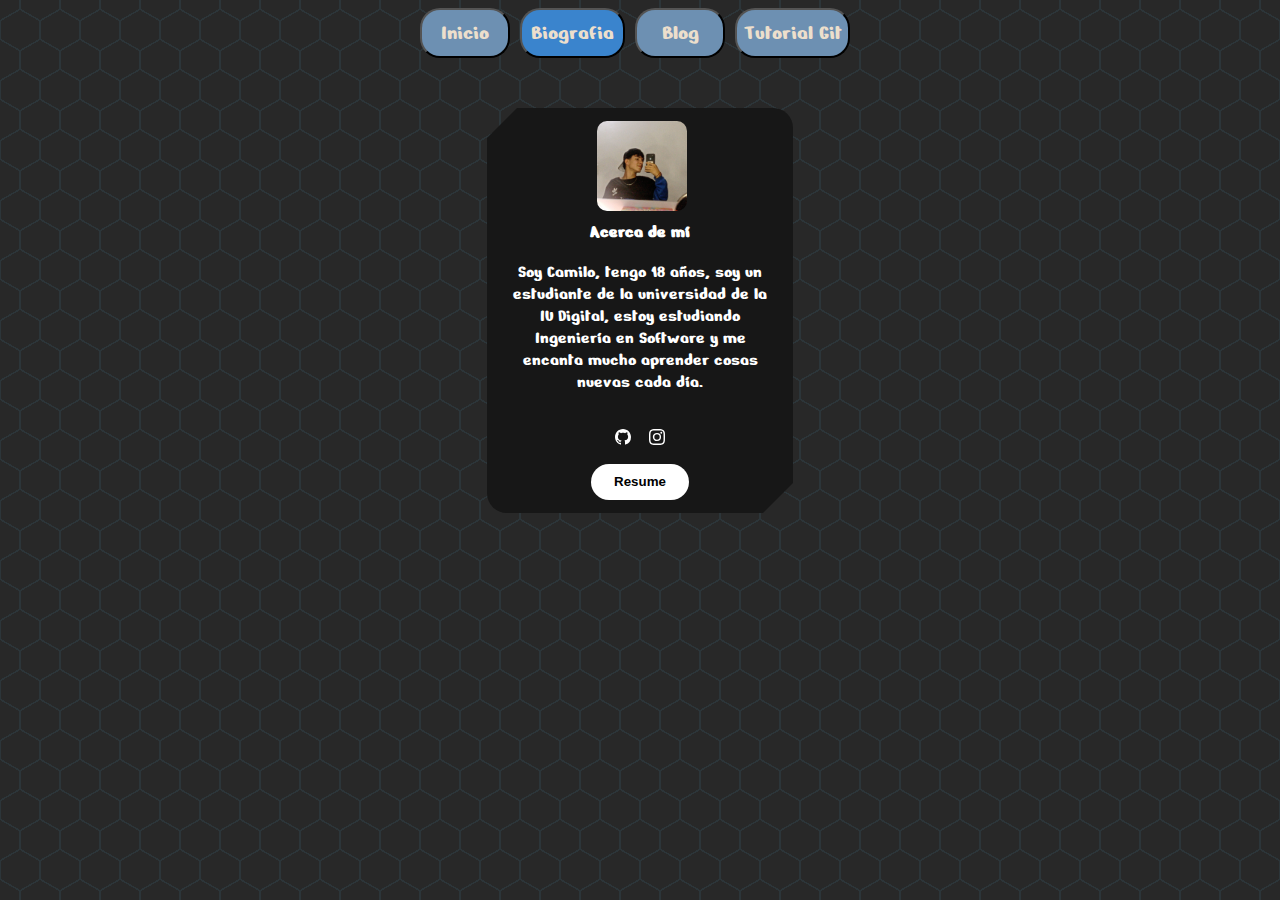
<file: index.html>
<!DOCTYPE html>
<html lang="en">
  <head>
    <meta charset="UTF-8" />
    <meta name="viewport" content="width=device-width, initial-scale=1.0" />
    <!-- Conexión a Google Fonts para cargar la fuente Nerko One -->
    <link rel="preconnect" href="https://fonts.googleapis.com" />
    <link rel="preconnect" href="https://fonts.gstatic.com" crossorigin />
    <link
      href="https://fonts.googleapis.com/css2?family=Nerko+One&display=swap"
      rel="stylesheet"
    />
    <title>Biografia</title>
    <!-- Vinculación al archivo CSS externo -->
    <link rel="stylesheet" href="biografia.css" />
  </head>
  <body>
    <div class="container">
      <div class="botones">
        <!-- Esta etiqueta guardará los botones de navegación -->
        <a href="index2.html">
          <button class="boton1">Inicio</button>
        </a>
        <button class="boton2">Biografia</button>
        <a href="index1.html">
          <button class="boton3">Blog</button>
        </a>
        <a href="index3.html">
          <button class="boton4">Tutorial Git</button>
        </a>
      </div>
      <div class="encabezado">
        <!-- Tarjeta para la presentación personal -->
        <div class="card">
          <div class="img">
            <!-- Imagen de perfil -->
            <img
              src="Imagenes/450997952_3565372977106776_4232220344251549556_n.jpg"
              alt="Perfil"
              style="width: 90px; height: auto; border-radius: 10px"
            />
          </div>
          <span>Acerca de mí</span>
          <p class="info">
            Soy Camilo, tengo 18 años, soy un estudiante de la universidad de la
            IU Digital, estoy estudiando Ingeniería en Software y me encanta
            mucho aprender cosas nuevas cada día.
          </p>
          <div class="share">
            <!-- Enlaces a redes sociales -->
            <a href="https://github.com/camilo539">
              <!-- Icono de GitHub -->
              <svg
                xmlns="http://www.w3.org/2000/svg"
                width="16"
                height="16"
                fill="currentColor"
                class="bi bi-github"
                viewBox="0 0 16 16"
              >
                <path
                  d="M8 0C3.58 0 0 3.58 0 8c0 3.54 2.29 6.53 5.47 7.59.4.07.55-.17.55-.38 0-.19-.01-.82-.01-1.49-2.01.37-2.53-.49-2.69-.94-.09-.23-.48-.94-.82-1.13-.28-.15-.68-.52-.01-.53.63-.01 1.08.58 1.23.82.72 1.21 1.87.87 2.33.66.07-.52.28-.87.51-1.07-1.78-.2-3.64-.89-3.64-3.95 0-.87.31-1.59.82-2.15-.08-.2-.36-1.02.08-2.12 0 0 .67-.21 2.2.82.64-.18 1.32-.27 2-.27.68 0 1.36.09 2 .27 1.53-1.04 2.2-.82 2.2-.82.44 1.1.16 1.92.08 2.12.51.56.82 1.27.82 2.15 0 3.07-1.87 3.75-3.65 3.95.29.25.54.73.54 1.48 0 1.07-.01 1.93-.01 2.2 0 .21.15.46.55.38A8.012 8.012 0 0 0 16 8c0-4.42-3.58-8-8-8z"
                ></path>
              </svg>
            </a>
            <a href="https://www.instagram.com/camilogomez32/">
              <!-- Icono de Instagram -->
              <svg
                xmlns="http://www.w3.org/2000/svg"
                width="16"
                height="16"
                fill="currentColor"
                class="bi bi-instagram"
                viewBox="0 0 16 16"
              >
                <path
                  d="M8 0C5.829 0 5.556.01 4.703.048 3.85.088 3.269.222 2.76.42a3.917 3.917 0 0 0-1.417.923A3.927 3.927 0 0 0 .42 2.76C.222 3.268.087 3.85.048 4.7.01 5.555 0 5.827 0 8.001c0 2.172.01 2.444.048 3.297.04.852.174 1.433.372 1.942.205.526.478.972.923 1.417.444.445.89.719 1.416.923.51.198 1.09.333 1.942.372C5.555 15.99 5.827 16 8 16s2.444-.01 3.298-.048c.851-.04 1.434-.174 1.943-.372a3.916 3.916 0 0 0 1.416-.923c.445-.445.718-.891.923-1.417.197-.509.332-1.09.372-1.942C15.99 10.445 16 10.173 16 8s-.01-2.445-.048-3.299c-.04-.851-.175-1.433-.372-1.941a3.926 3.926 0 0 0-.923-1.417A3.911 3.911 0 0 0 13.24.42c-.51-.198-1.092-.333-1.943-.372C10.443.01 10.172 0 7.998 0h.003zm-.717 1.442h.718c2.136 0 2.389.007 3.232.046.78.035 1.204.166 1.486.275.373.145.64.319.92.599.28.28.453.546.598.92.11.281.24.705.275 1.485.039.843.047 1.096.047 3.231s-.008 2.389-.047 3.232c-.035.78-.166 1.203-.275 1.485a2.47 2.47 0 0 1-.599.919c-.28.28-.546.453-.92.598-.28.11-.704.24-1.485.276-.843.038-1.096.047-3.232.047s-2.39-.009-3.233-.047c-.78-.036-1.203-.166-1.485-.276a2.478 2.478 0 0 1-.92-.598 2.48 2.48 0 0 1-.6-.92c-.109-.281-.24-.705-.275-1.485-.038-.843-.046-1.096-.046-3.233 0-2.136.008-2.388.046-3.231.036-.78.166-1.204.276-1.486.145-.373.319-.64.599-.92.28-.28.546-.453.92-.598.282-.11.705-.24 1.485-.276.738-.034 1.024-.044 2.515-.045v.002zm4.988 1.328a.96.96 0 1 0 0 1.92.96.96 0 0 0 0-1.92zm-4.27 1.122a4.109 4.109 0 1 0 0 8.217 4.109 4.109 0 0 0 0-8.217zm0 1.441a2.667 2.667 0 1 1 0 5.334 2.667 2.667 0 0 1 0-5.334z"
                ></path>
              </svg>
            </a>
          </div>
          <!-- Botón para descargar el currículum -->
          <button>Resume
</file>
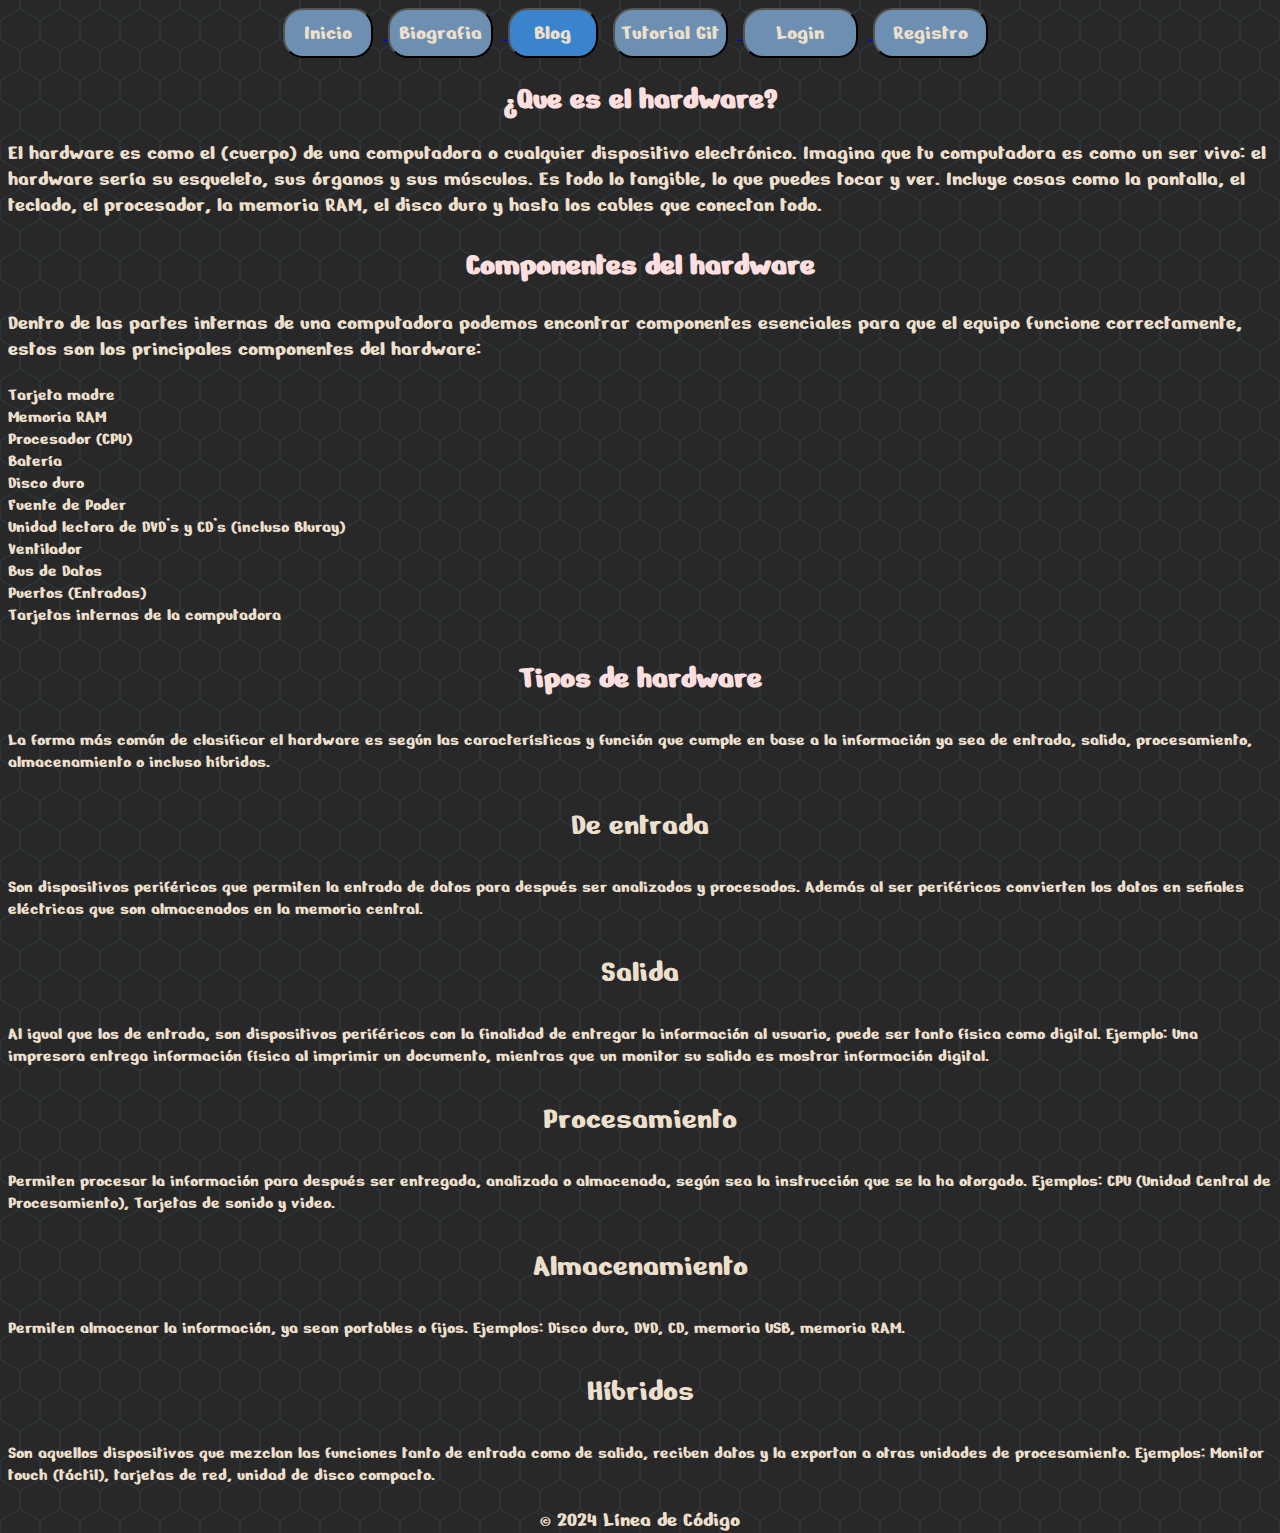
<file: index1.html>
<!DOCTYPE html>
<html lang="en">
<head>
    <meta charset="UTF-8">
    <meta name="viewport" content="width=device-width, initial-scale=1.0">
    <link rel="preconnect" href="https://fonts.googleapis.com">
    <link rel="preconnect" href="https://fonts.gstatic.com" crossorigin>
    <link href="https://fonts.googleapis.com/css2?family=Nerko+One&display=swap" rel="stylesheet">
    <title>Blog</title>
    <link rel="stylesheet" href="blog.css">
</head>
<body>
    <div class="container">

        <div class="encabezado">

            <div class="botones">  <!--Esta etiqueta guardara los botones-->

                <a href="index2.html">
                    <button class="boton1">Inicio</button>
                </a>
                
                <a href="index.html">
                  <button class="boton2">Biografia</button>
                </a>

                <button class="boton3">Blog</button>
                
                <a href="index3.html">
                  <button class="boton4">Tutorial Git</button>
                </a>
  
                <a href="index_login.html">
                  <button class="boton5">Login</button>
                </a>
        
                <a href="index_registro.html">
                  <button class="boton6">Registro</button>
                </a>
              </div>

        </div>

        <div class="contenido-principal"></div>

        <div class="tarjetas">  <!--Aqui estara las tarjetas del blog-->

            <h1>¿Que es el hardware?</h1>

            <p class="parrafo1">El hardware es como el (cuerpo) de una computadora o cualquier dispositivo electrónico. Imagina que tu computadora es como un ser vivo: el hardware sería su esqueleto, sus órganos y sus músculos. Es todo lo tangible, lo que puedes tocar y ver. Incluye cosas como la pantalla, el teclado, el procesador, la memoria RAM, el disco duro y hasta los cables que conectan todo.</p>

            <h2>Componentes del hardware</h2>

            <p class="parrafo2">Dentro de las partes internas de una computadora podemos encontrar componentes esenciales para que el equipo funcione correctamente, estos son los principales componentes del hardware:

             <li>Tarjeta madre</li>
             <li>Memoria RAM</li>
             <li>Procesador (CPU)</li>
             <li>Batería</li>
             <li>Disco duro</li>
             <li>Fuente de Poder</li>
             <li>Unidad lectora de DVD’s y CD’s (incluso Bluray)</li>
             <li>Ventilador</li>
             <li>Bus de Datos</li>
             <li>Puertos (Entradas)</li>
             <li>Tarjetas internas de la computadora</li>

            </p>

            <h3>Tipos de hardware</h3>

            <p class="parrafo3">La forma más común de clasificar el hardware es según las características y función que cumple en base a la información ya sea de entrada, salida, procesamiento, almacenamiento o incluso híbridos.

             <p class="lista">De entrada</p> Son dispositivos periféricos que permiten la entrada de datos para después ser analizados y procesados. Además al ser periféricos convierten los datos en señales eléctricas que son almacenados en la memoria central.

             <p class="lista">Salida</p> Al igual que los de entrada, son dispositivos periféricos con la finalidad de entregar la información al usuario, puede ser tanto física como digital. Ejemplo: Una impresora entrega información física al imprimir un documento, mientras que un monitor su salida es mostrar información digital.

             <p class="lista">Procesamiento</p> Permiten procesar la información para después ser entregada, analizada o almacenada, según sea la instrucción que se la ha otorgado. Ejemplos: CPU (Unidad Central de Procesamiento), Tarjetas de sonido y video.

             <p class="lista">Almacenamiento</p> Permiten almacenar la información, ya sean portables o fijos. Ejemplos: Disco duro, DVD, CD, memoria USB, memoria RAM.

             <p class="lista">Híbridos</p> Son aquellos dispositivos que mezclan las funciones tanto de entrada como de salida, reciben datos y la exportan a otras unidades de  procesamiento. Ejemplos: Monitor touch (táctil), tarjetas de red, unidad de disco compacto.
            </p>

    </div>

    <footer style=" text-align: center; font-size:larger;">

      <p>&copy; 2024 Línea de Código</p>
      
    </footer>

</body>
</html>
</file>
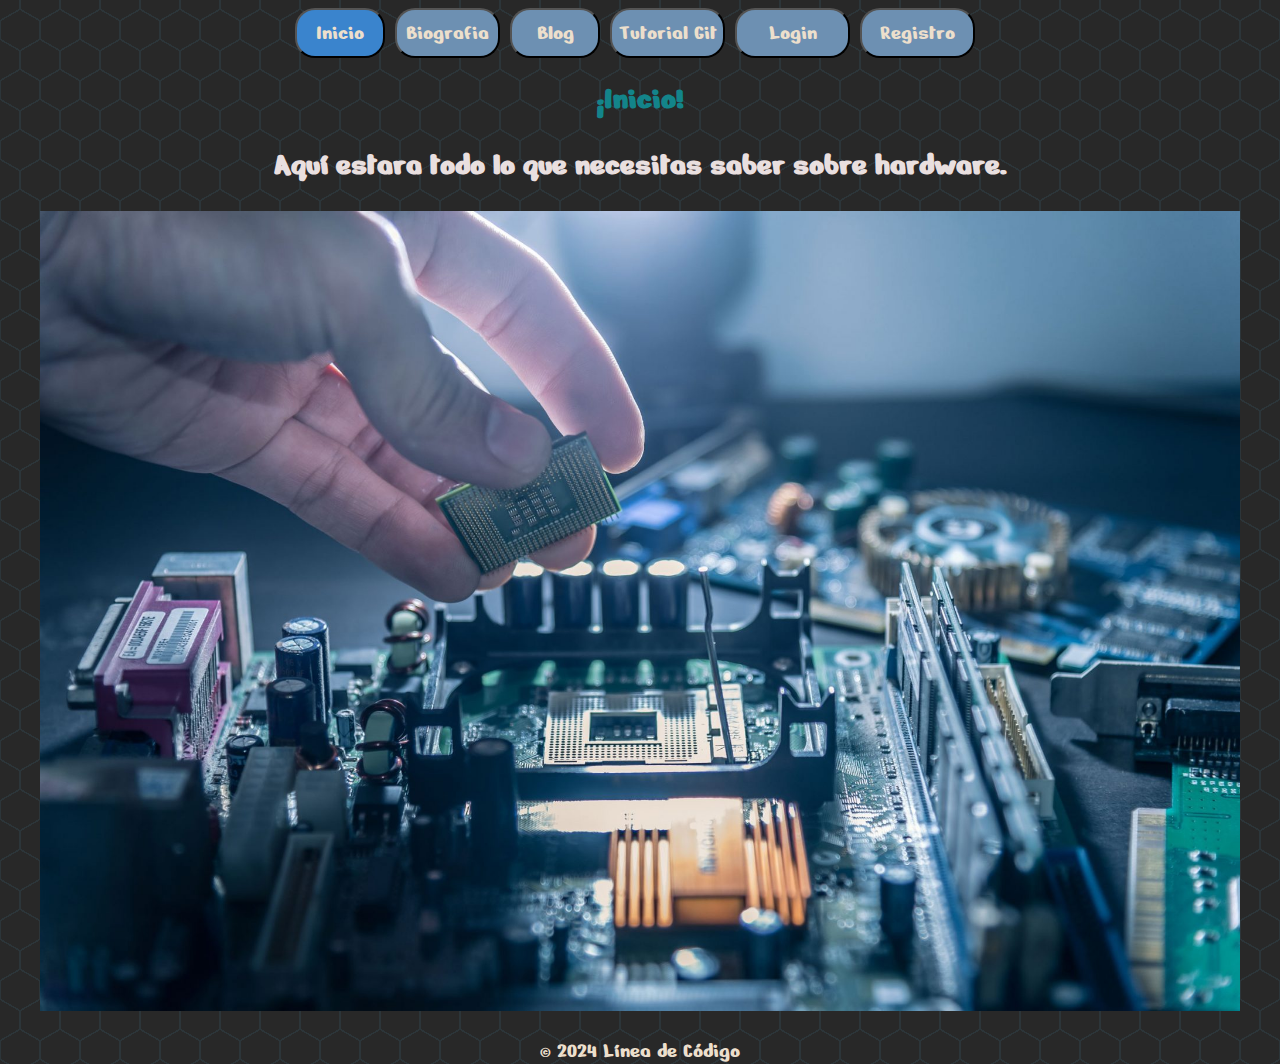
<file: index2.html>
<!DOCTYPE html>
  <html lang="en">
  <head>
    <!-- Estilos y conexiones para el head -->
      <meta charset="UTF-8">
      <meta name="viewport" content="width=device-width, initial-scale=1.0">
      <link rel="preconnect" href="https://fonts.googleapis.com">
      <link rel="preconnect" href="https://fonts.gstatic.com" crossorigin>
      <link href="https://fonts.googleapis.com/css2?family=Nerko+One&display=swap" rel="stylesheet">
      <title>Inicio</title>
      <link rel="stylesheet" href="inicio.css">
  </head>
  <body>
       <div class="container"> <!--Esta etiqueta es la que contiene todo el contenido de la pagina -->

           <div class="encabezado"> <!--Esta etiqueta guardara el titulo y lo primero de la pagina -->

            <div class="botones">  <!--Esta etiqueta guardara los botones-->

              <button class="boton1">Inicio</button>

              <a href="index.html">
                <button class="boton2">Biografia</button>
              </a>

              <a href="index1.html">
                <button class="boton3">Blog</button>
              </a>

              <a href="index3.html">
                <button class="boton4">Tutorial Git</button>
              </a>

              <a href="index_login.html">
                <button class="boton5">Login</button>
              </a>
      
              <a href="index_registro.html">
                <button class="boton6">Registro</button>
              </a>

            </div>

              <h1>¡Inicio!</h1>

          </div>

          <div class="contenido-principal" style="text-align: center;">

              <h2>Aquí estara todo lo que necesitas saber sobre hardware.</h2>

              <img class="imagen-inicio" src="Imagenes\Hardware-2048x1367.jpg">

		</div>

      </div>

      </div>

      <footer style=" text-align: center; font-size:larger;">

        <p>&copy; 2024 Línea de Código</p>
        
      </footer>

  </body>
  </html>
</file>
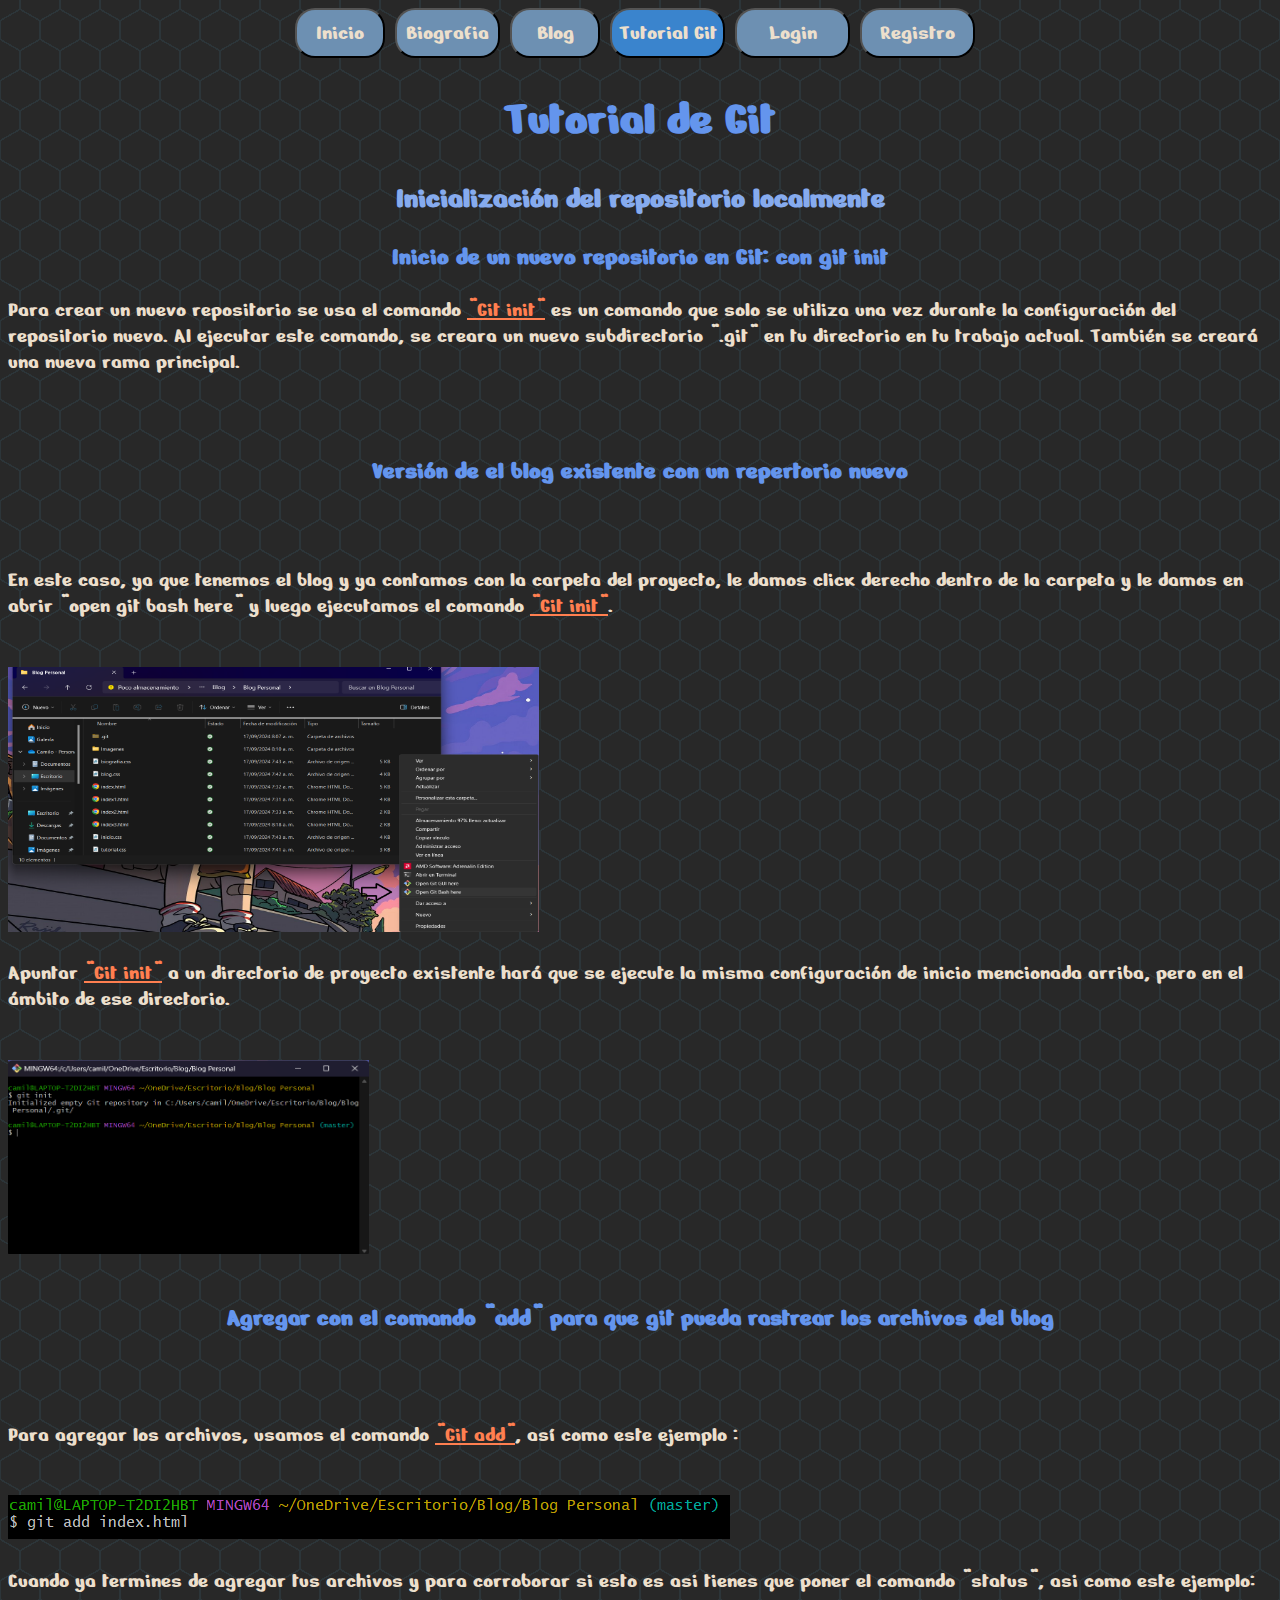
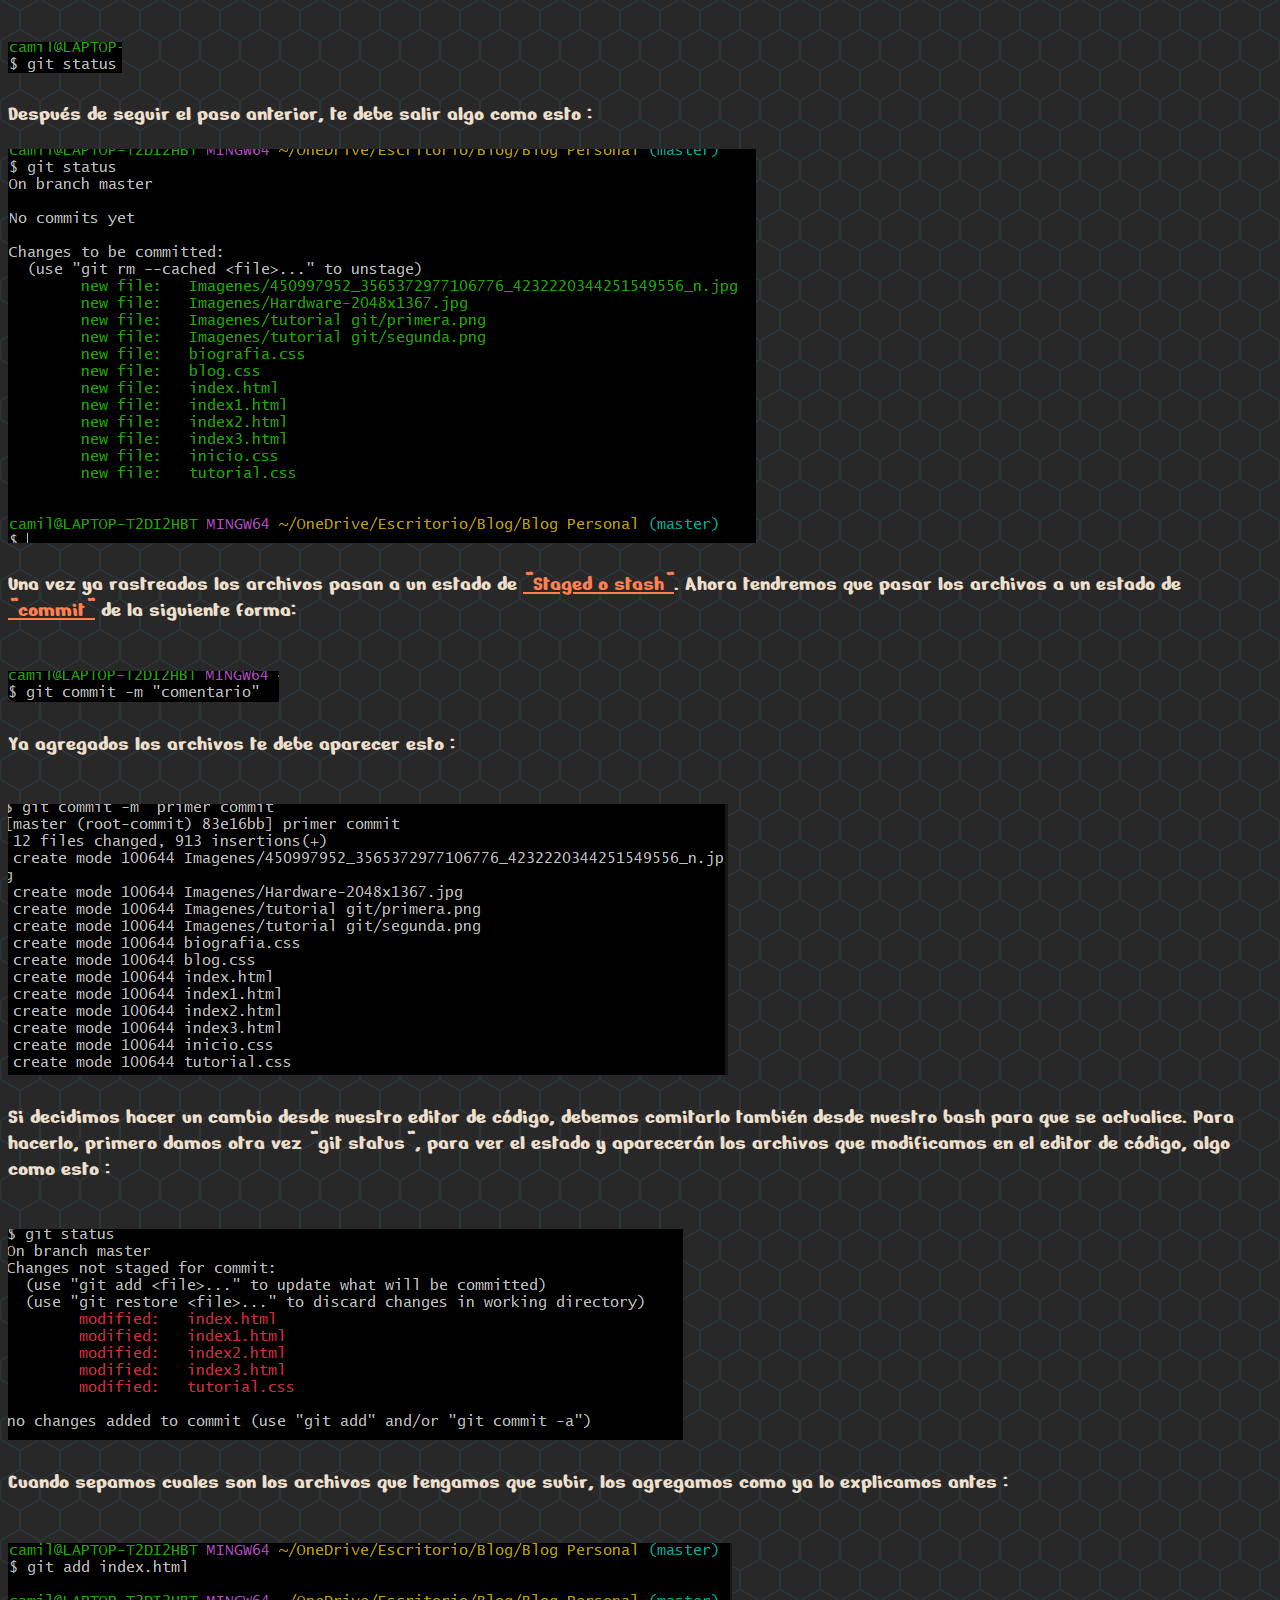
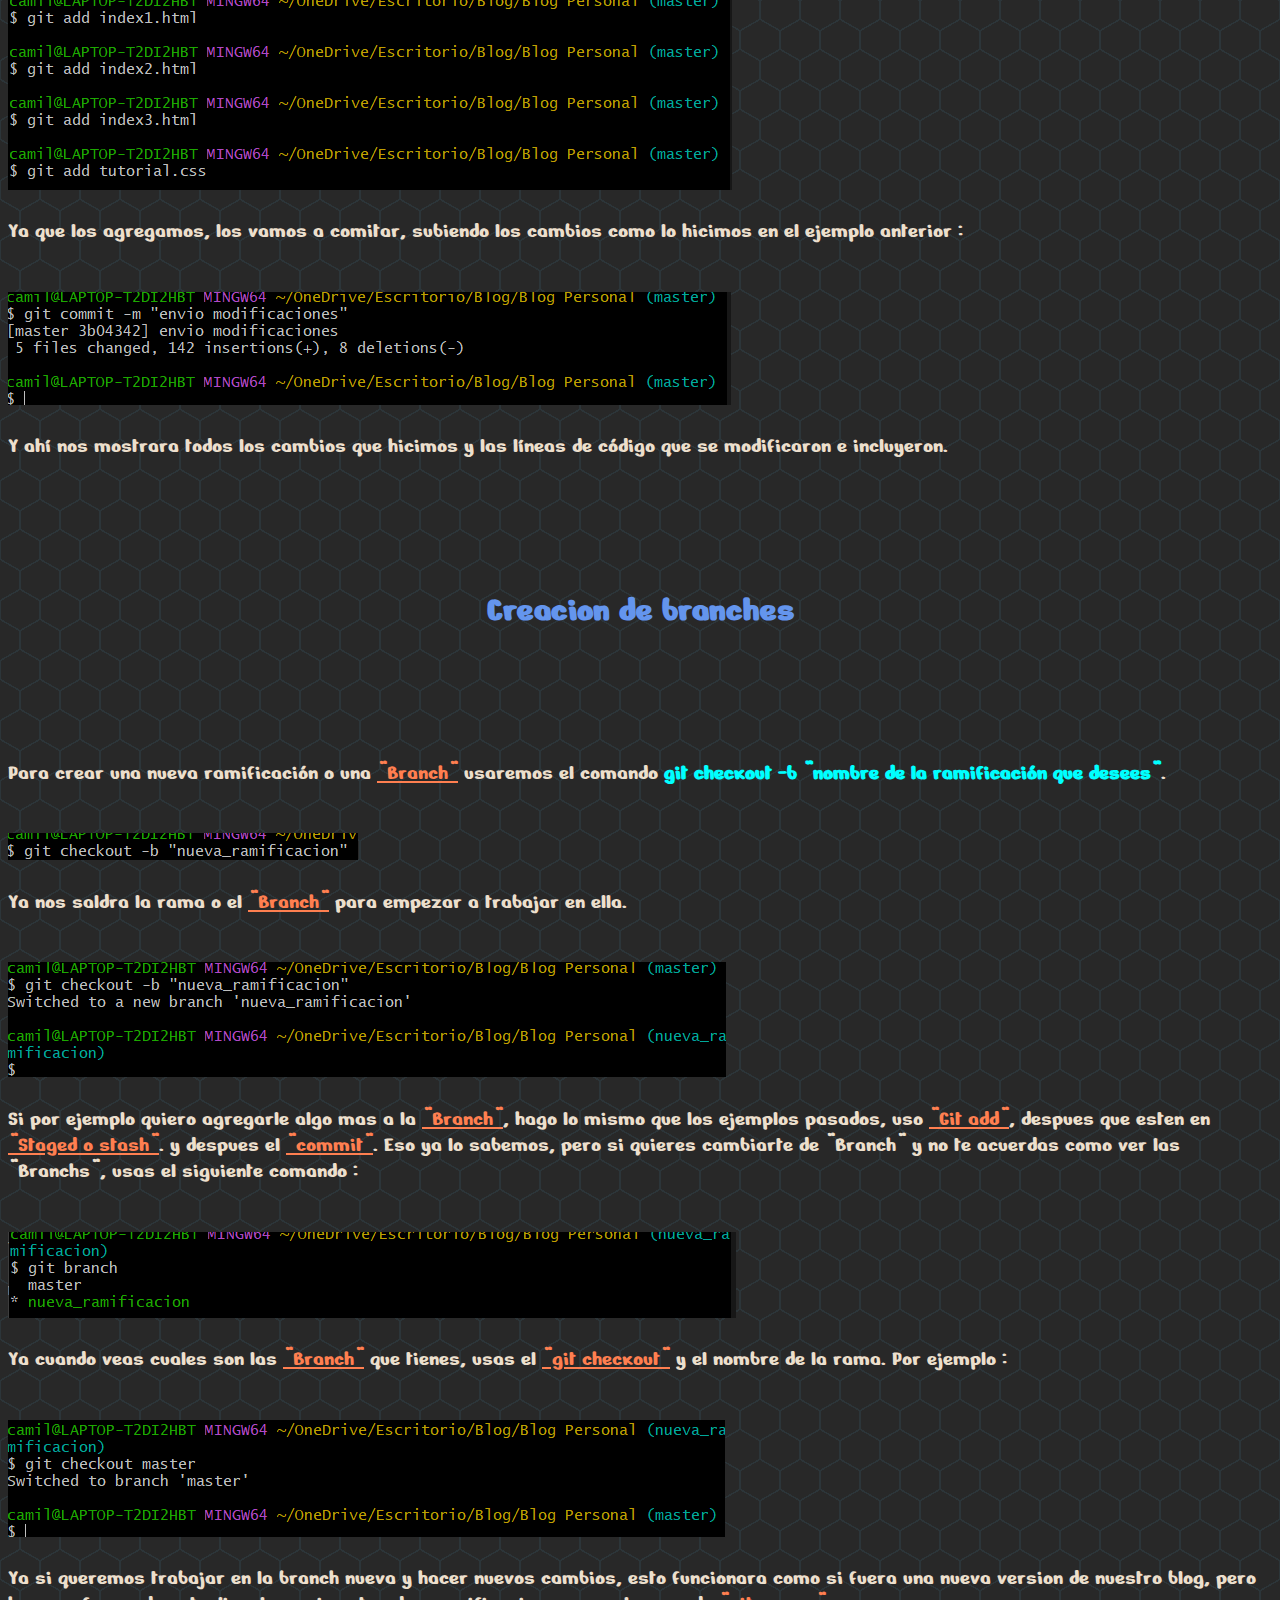
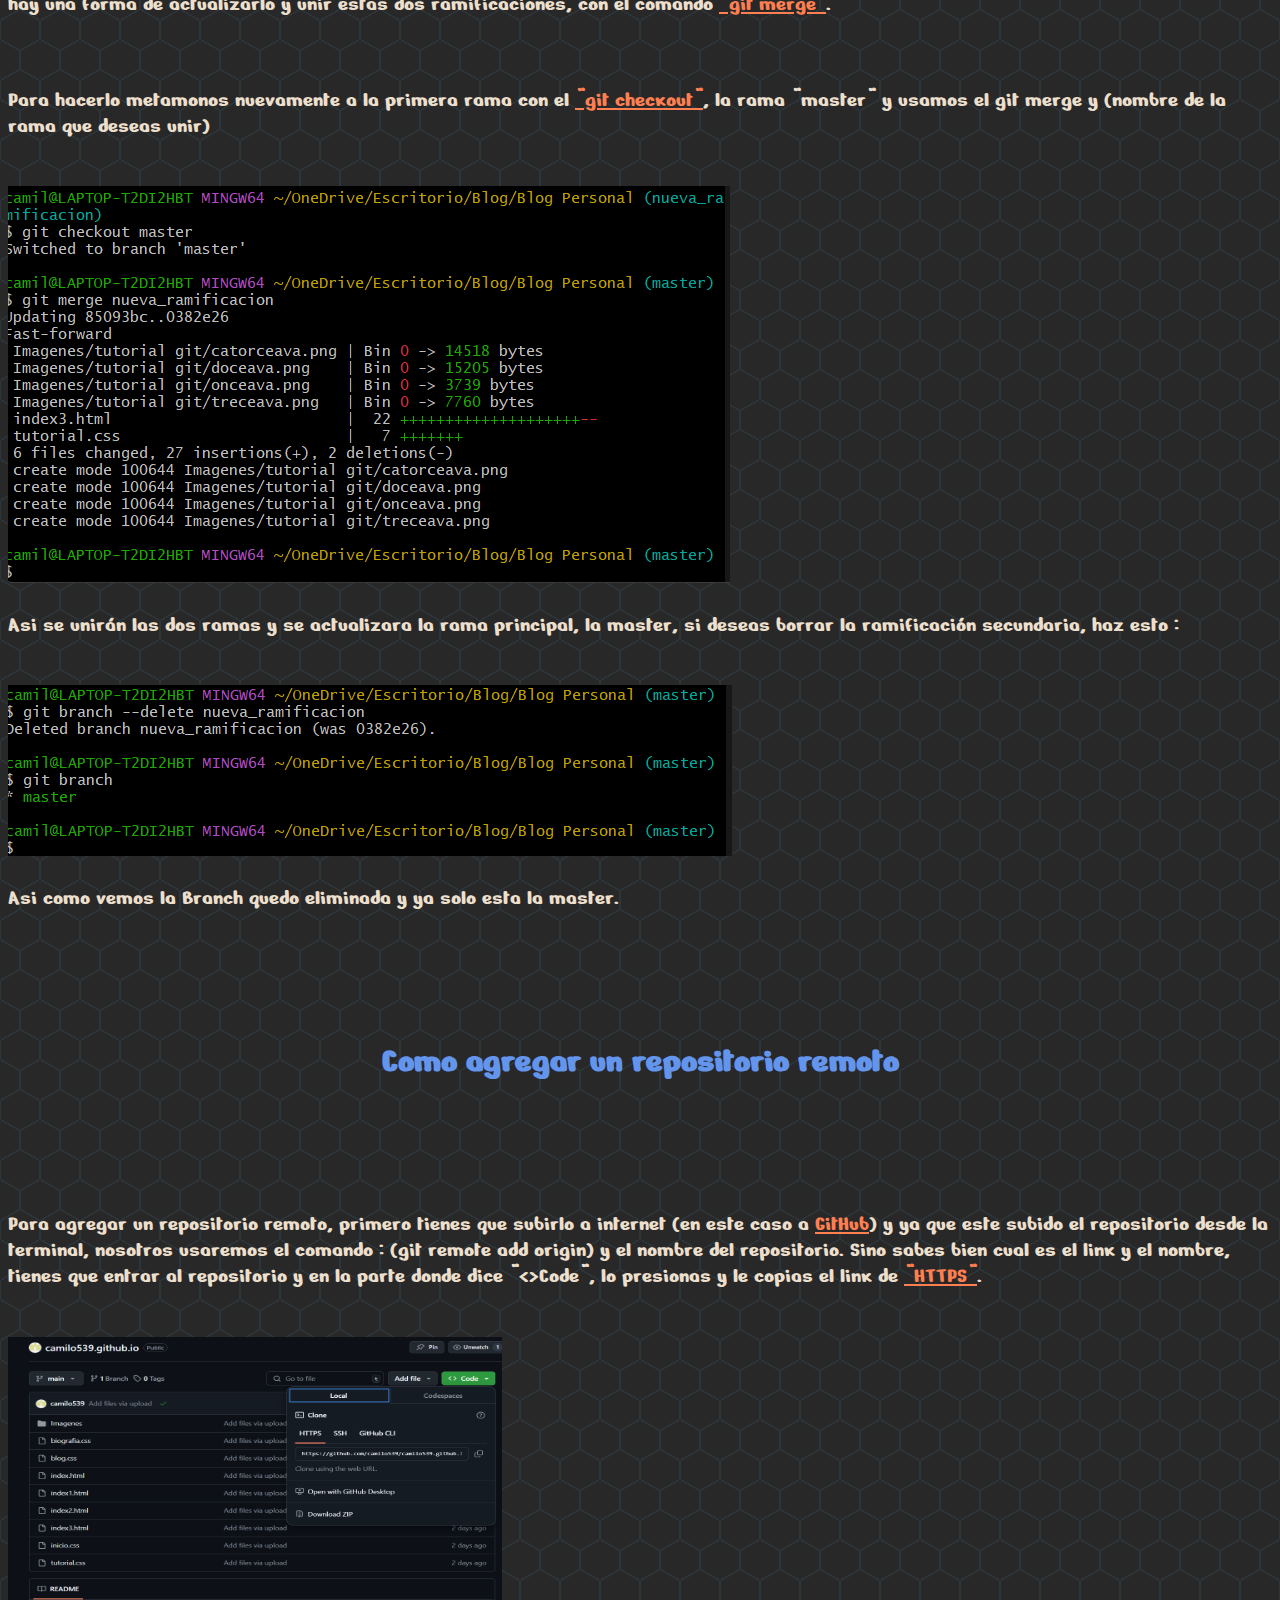
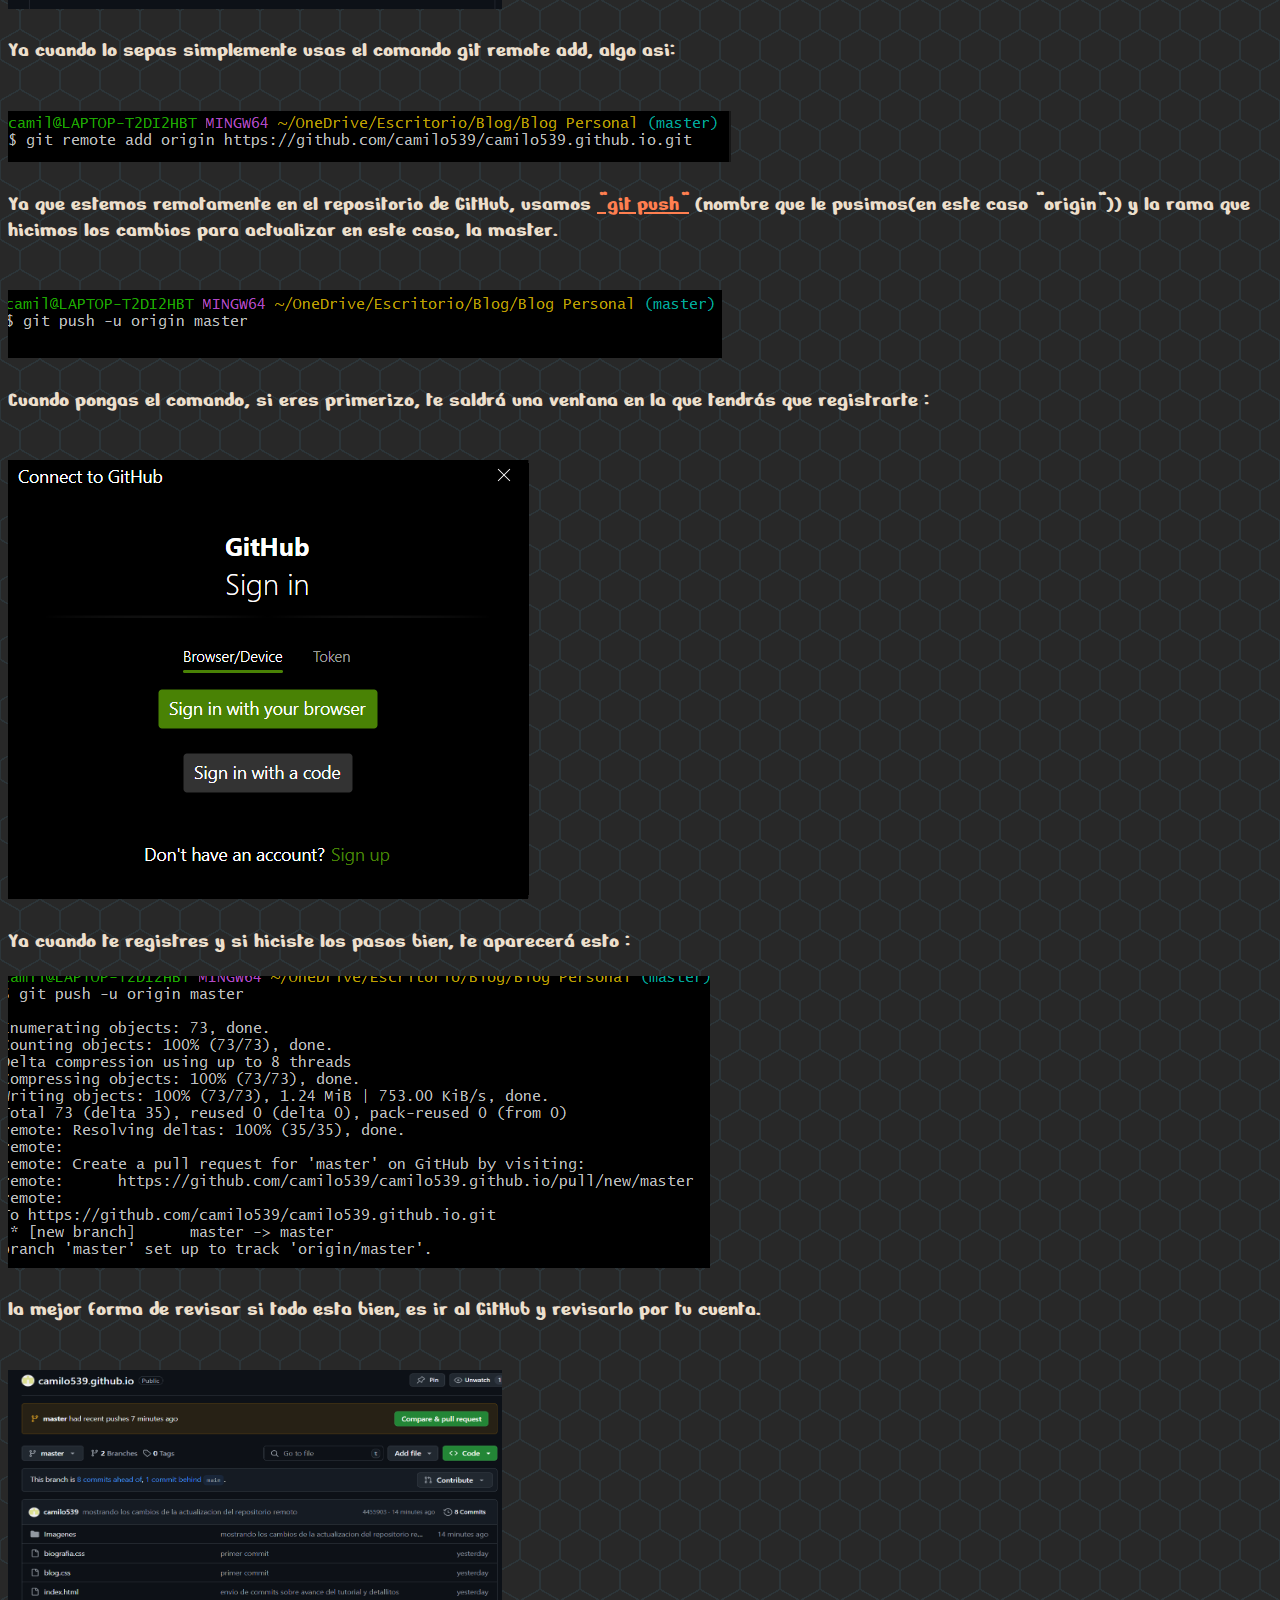
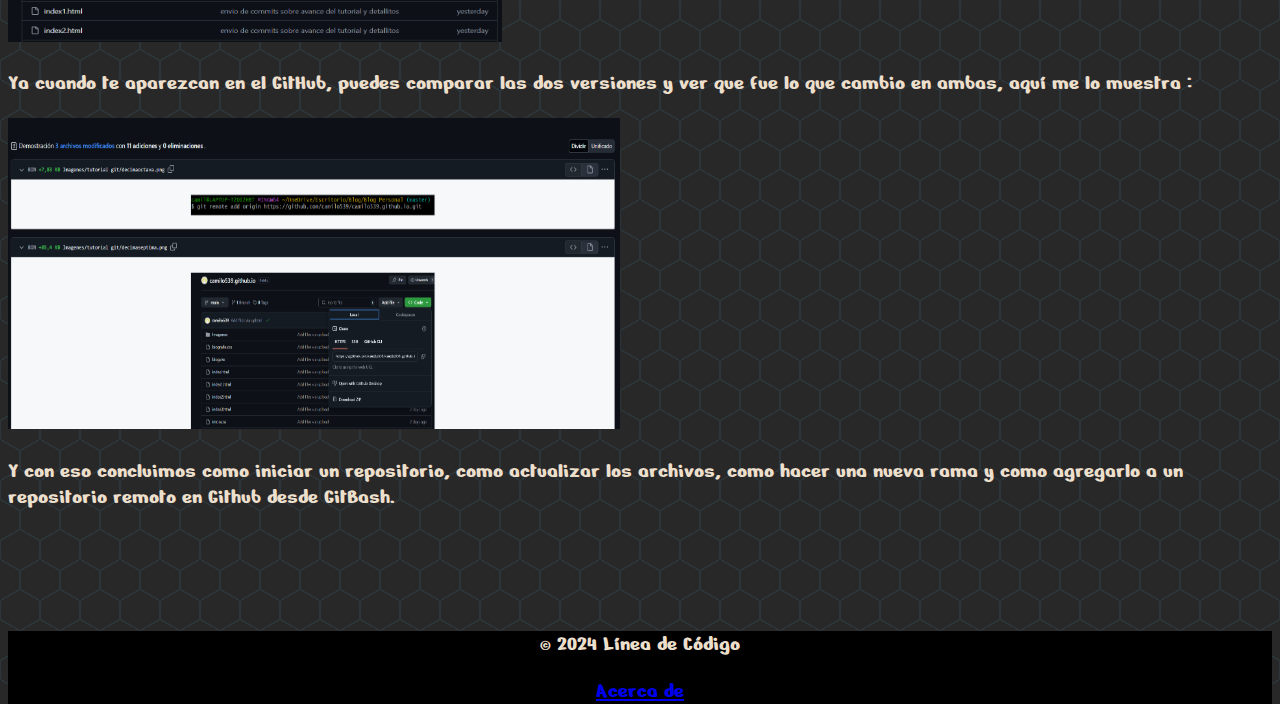
<file: index3.html>
<!DOCTYPE html>
  <html lang="en">
  <head>
    <!-- Estilos y conexiones para el head -->
      <meta charset="UTF-8">
      <meta name="viewport" content="width=device-width, initial-scale=1.0">
      <link rel="preconnect" href="https://fonts.googleapis.com">
      <link rel="preconnect" href="https://fonts.gstatic.com" crossorigin>
      <link href="https://fonts.googleapis.com/css2?family=Nerko+One&display=swap" rel="stylesheet">
      <title>Tutorial Github</title>
      <link rel="stylesheet" href="tutorial.css">
  </head>
  <body>
       <div class="container"> <!--Esta etiqueta es la que contiene todo el contenido de la pagina -->

           <div class="encabezado"> <!--Esta etiqueta guardara el titulo y lo primero de la pagina -->

            <div class="botones">  <!--Esta etiqueta guardara los botones-->

              <a href="index2.html">
                <button class="boton1">Inicio</button>
              </a>

              <a href="index.html">
                <button class="boton2">Biografia</button>
              </a>

              <a href="index1.html">
                <button class="boton3">Blog</button>
              </a>

                <button class="boton4">Tutorial Git</button>

                <a href="index_login.html">
                  <button class="boton5">Login</button>
                </a>
        
                <a href="index_registro.html">
                  <button class="boton6">Registro</button>
                </a>

            </div>


              <h1>Tutorial de Git</h1>

          </div>

          <div class="contenido-principal">

            <div class="repositorio-local" style="font-size: larger;">

              <h2>Inicialización del repositorio localmente</h2>

              <h3>Inicio de un nuevo repositorio en Git: con git init</h3>

                  <p>Para crear un nuevo repositorio se usa el comando <a href="https://www.atlassian.com/es/git/tutorials/setting-up-a-repository/git-init" style="color: coral;">"Git init"</a>
                  es un comando que solo se utiliza una vez durante la configuración del repositorio nuevo. Al ejecutar este comando, se creara un nuevo subdirectorio ".git" en tu directorio en tu trabajo actual. También se creará una nueva rama principal.</p>

                  <br>

              <h4>Versión de el blog existente con un repertorio nuevo</h4>

              <br>

                <p>En este caso, ya que tenemos el blog y ya contamos con la carpeta del proyecto, le damos click derecho dentro de la carpeta y le damos en abrir "open git bash here" y luego ejecutamos el comando <a href="https://www.atlassian.com/es/git/tutorials/setting-up-a-repository/git-init" style="color: coral;">"Git init"</a>.</p>

                <br>

                <img src="Imagenes/tutorial git/primera.png" alt="" style="width: 531px;
                height: 265px;">

                <br>

                <p>Apuntar <a href="https://www.atlassian.com/es/git/tutorials/setting-up-a-repository/git-init" style="color: coral;">"Git init"</a> a un directorio de proyecto existente hará que se ejecute la misma configuración de inicio mencionada arriba, pero en el ámbito de ese directorio.</p>

                <br>

                <img src="Imagenes/tutorial git/segunda.png" alt="" style="width: 361px;
                height: 194px;">

                <br>

                <h5>Agregar con el comando "add" para que git pueda rastrear los archivos del blog</h5>

                <br>

                <p>Para agregar los archivos, usamos el comando <a href="https://www.atlassian.com/es/git/tutorials/saving-changes" style="color: coral;">"Git add"</a>, así como este ejemplo :</p>

                <br>

                <img src="Imagenes/tutorial git/tercera.png" alt="">

                <br>

                <p>Cuando ya termines de agregar tus archivos y para corroborar si esto es asi tienes que poner el comando "status", asi como este ejemplo:</p>

                <br>

                <img src="Imagenes/tutorial git/cuarta.png" alt="">

                <br>

                <p>Después de seguir el paso anterior, te debe salir algo como esto :</p>

                <img src="Imagenes/tutorial git/quinta.png" alt="">

                <br>

                <p>Una vez ya rastreados los archivos pasan a un estado de <a href="https://www.atlassian.com/es/git/tutorials/saving-changes/git-stash" style="color: coral;">"Staged o stash"</a>. Ahora tendremos que pasar los archivos a un estado de <a href="https://www.atlassian.com/es/git/tutorials/saving-changes/git-commit" style="color: coral;">"commit"</a> de la siguiente forma:</p>

                <br>

                <img src="Imagenes/tutorial git/sexta.png" alt="">

                <br>

                <p>Ya agregados los archivos te debe aparecer esto :</p>

                <br>

                <img src="Imagenes/tutorial git/septima.png" alt="">

                <br>

                <p>Si decidimos hacer un cambio desde nuestro editor de código, debemos comitarlo también desde nuestro bash para que se actualice. Para hacerlo, primero damos otra vez "git status", para ver el estado y aparecerán los archivos que modificamos en el editor de código, algo como esto :</p>

                <br>

                <img src="Imagenes/tutorial git/octava.png" alt="">

                <br>

                <p>Cuando sepamos cuales son los archivos que tengamos que subir, los agregamos como ya lo explicamos antes :</p>

                <br>

                <img src="Imagenes/tutorial git/novena.png" alt="">

                <br>

                <p>Ya que los agregamos, los vamos a comitar, subiendo los cambios como lo hicimos en el ejemplo anterior :</p>

                <br>

                <img src="Imagenes/tutorial git/decima.png" alt="">

                <br>

                <p>Y ahí nos mostrara todos los cambios que hicimos y las líneas de código que se modificaron e incluyeron.</p>

                <br>

                  <h6>Creacion de branches</h6>

                  <br>

                  <p>Para crear una nueva ramificación o una <a href="https://www.atlassian.com/es/git/tutorials/using-branches" style="color: coral;">"Branch"</a> usaremos el comando <b style="color: aqua;">git checkout -b "nombre de la ramificación que desees"</b>.</p>

                  <br>

                  <img src="Imagenes/tutorial git/onceava.png" alt="">

                  <br>

                  <p>Ya nos saldra la rama o el <a href="https://www.atlassian.com/es/git/tutorials/using-branches" style="color: coral;">"Branch"</a> para empezar a trabajar en ella.</p>

                  <br>

                  <img src="Imagenes/tutorial git/doceava.png" alt="">

                  <br>

                  <p>Si por ejemplo quiero agregarle algo mas a la <a href="https://www.atlassian.com/es/git/tutorials/using-branches" style="color: coral;">"Branch"</a>, hago lo mismo que los ejemplos pasados, uso <a href="https://www.atlassian.com/es/git/tutorials/saving-changes" style="color: coral;">"Git add"</a>, despues que esten en <a href="https://www.atlassian.com/es/git/tutorials/saving-changes/git-stash" style="color: coral;">"Staged o stash"</a>. y despues el <a href="https://www.atlassian.com/es/git/tutorials/saving-changes/git-commit" style="color: coral;">"commit"</a>. Eso ya lo sabemos, pero si quieres cambiarte de "Branch" y no te acuerdas como ver las "Branchs", usas el siguiente comando :</p>

                  <br>

                  <img src="Imagenes/tutorial git/treceava.png" alt="">

                  <br>

                  <p>Ya cuando veas cuales son las <a href="https://www.atlassian.com/es/git/tutorials/using-branches" style="color: coral;">"Branch"</a> que tienes, usas el <a href="https://www.atlassian.com/es/git/tutorials/using-branches/git-checkout" style="color: coral;">"git checkout"</a> y el nombre de la rama. Por ejemplo :</p>

                  <br>

                  <img src="Imagenes/tutorial git/catorceava.png" alt="">

                  <br>

                  <p>Ya si queremos trabajar en la branch nueva y hacer nuevos cambios, esto funcionara como si fuera una nueva version de nuestro blog, pero hay una forma de actualizarlo y unir estas dos ramificaciones, con el comando <a href="https://www.atlassian.com/es/git/tutorials/using-branches/git-merge" style="color: coral;">"git merge"</a>.</p>

                  <br>

                  <p>Para hacerlo metamonos nuevamente a la primera rama con el <a href="https://www.atlassian.com/es/git/tutorials/using-branches/git-checkout" style="color: coral;">"git checkout"</a>, la rama "master" y usamos el git merge y (nombre de la rama que deseas unir)</p>

                  <br>

                  <img src="Imagenes/tutorial git/quinceava.png" alt="">

                  <br>

                  <p>Asi se unirán las dos ramas y se actualizara la rama principal, la master, si deseas borrar la ramificación secundaria, haz esto :</p>

                  <br>

                  <img src="Imagenes/tutorial git/decimosexto.png" alt="">

                  <br>

                  <p>Asi como vemos la Branch quedo eliminada y ya solo esta la master.</p>

                  <br>

                  <h6>Como agregar un repositorio remoto</h6>

                  <br>

                  <p>Para agregar un repositorio remoto, primero tienes que subirlo a internet (en este caso a <a href="https://es.wikipedia.org/wiki/GitHub" style="color: coral;">GitHub</a>) y ya que este subido el repositorio desde la terminal, nosotros usaremos el comando : (git remote add origin) y el nombre del repositorio. Sino sabes bien cual es el link y el nombre, tienes que entrar al repositorio y en la parte donde dice "<>Code", lo presionas y le copias el link de <a href="https://www.cloudflare.com/es-es/learning/ssl/what-is-https/" style="color: coral;">"HTTPS"</a>.</p>

                  <br>

                  <img src="Imagenes/tutorial git/decimaseptima.png" alt="" style="width: 494px;
                  height: 272px;">

                  <br>

                  <p>Ya cuando lo sepas simplemente usas el comando git remote add, algo asi:</p>

                  <br>

                  <img src="Imagenes/tutorial git/decimaoctava.png" alt="">

                  <br>

                  <p>Ya que estemos remotamente en el repositorio de GitHub, usamos <a href="https://www.atlassian.com/es/git/tutorials/syncing/git-push" style="color: coral;">"git push"</a> (nombre que le pusimos(en este caso "origin")) y la rama que hicimos los cambios para actualizar en este caso, la master.</p>

                  <br>

                  <img src="Imagenes/tutorial git/decimonovena.png" alt="">

                  <br>

                  <p>Cuando pongas el comando, si eres primerizo, te saldrá una ventana en la que tendrás que registrarte :</p>

                  <br>

                  <img src="Imagenes/tutorial git/vigesima.png" alt="">

                  <br>

                  <p>Ya cuando te registres y si hiciste los pasos bien, te aparecerá esto :</p>

                  <img src="Imagenes/tutorial git/vigesimauno.png" alt="">

                  <br>

                  <p>la mejor forma de revisar si todo esta bien, es ir al GitHub y revisarlo por tu cuenta.</p>
                  
                  <br>

                  <img src="Imagenes/tutorial git/vigesimasegunda.png" alt="" style="width: 494px;
                  height: 272px;">

                  <br>

                  <p>Ya cuando te aparezcan en el GitHub, puedes comparar las dos versiones y ver que fue lo que cambio en ambas, aquí me lo muestra : </p>

                  <img src="Imagenes/tutorial git/vigesimatercera.png" alt="" style="width: 612px; height: 311px;">

                  <p>Y con eso concluimos como iniciar un repositorio, como actualizar los archivos, como hacer una nueva rama y como agregarlo a un repositorio remoto en Github desde GitBash. </p>
                    
                  <br>
                  <br>
                  <br>
            </div>

		</div>

      </div>

      </div>

      <footer style="background-color: black; text-align: center; font-size:larger;">

        <p>&copy; 2024 Línea de Código</p>
  
        <a href="https://www.atlassian.com/es/git">Acerca de</a>
        
      </footer>
  </body>
  </html>
</file>
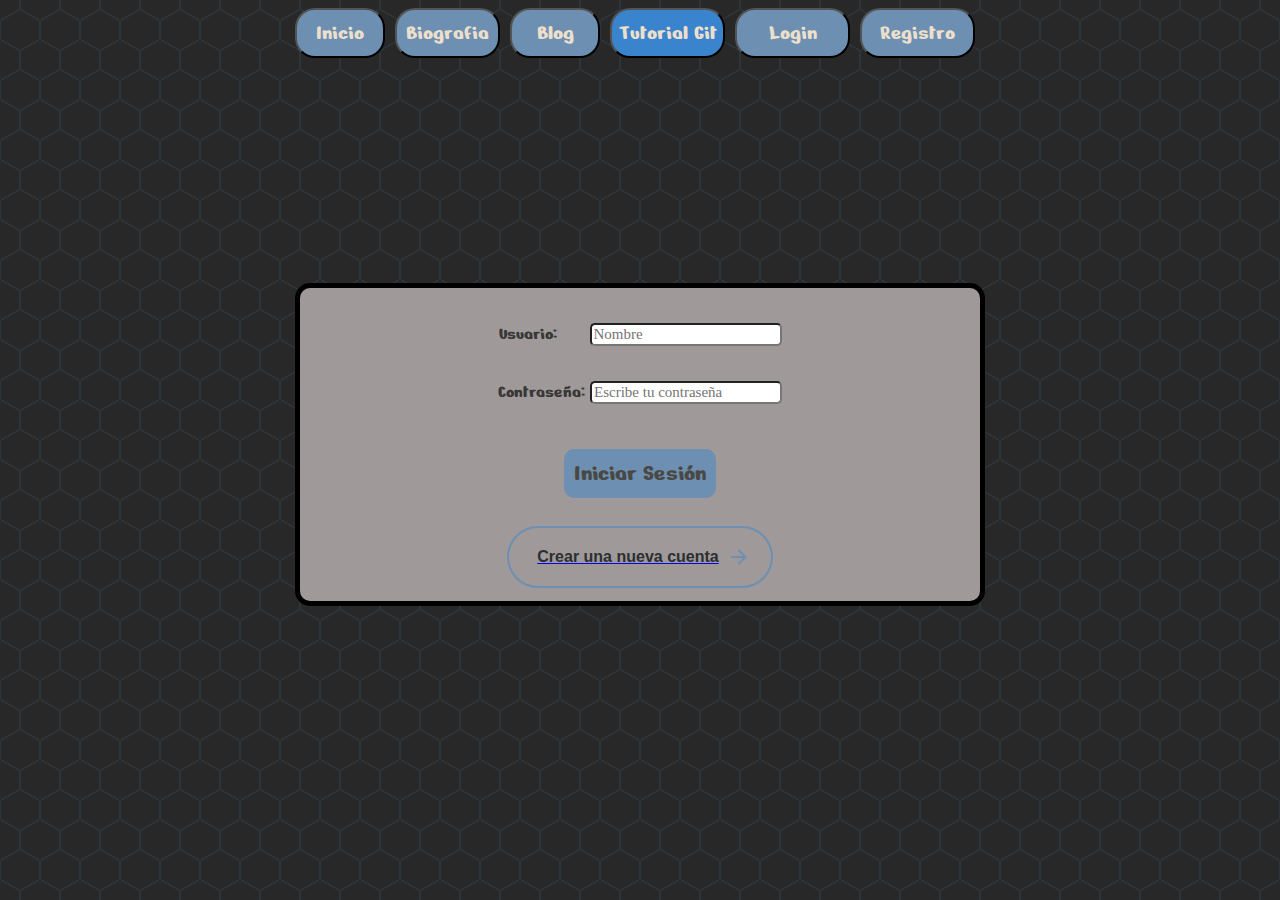
<file: index_login.html>
<!DOCTYPE html>
<html lang="en">
<head>
    <meta charset="UTF-8">
    <meta name="viewport" content="width=device-width, initial-scale=1.0">
    <link rel="stylesheet" href="login.css">
    <title>Inicio de sesión</title>
</head>
<body>
    <div class="container">

        <div class="encabezado">

            <div class="botones">  <!--Esta etiqueta guardara los botones-->

                <a href="index2.html">
                    <button class="boton1">Inicio</button>
                </a>
                
                <a href="index.html">
                  <button class="boton2">Biografia</button>
                </a>

                <a href="index1.html">
                    <button class="boton3">Blog</button>
                </a>
                
                <a href="index3.html">
                  <button class="boton4">Tutorial Git</button>
                </a>
  
                  <button class="boton5">Login</button>
        
                <a href="index_registro.html">
                  <button class="boton6">Registro</button>
                </a>
              </div>

              <div class="tarjeta_login">
                <div class="usuario">
                    <label for="user" style="color: rgb(57, 55, 55);">Usuario:</label>
                    <input type="text" name="nombre" placeholder="Nombre" style="border-radius: 5px; margin-left: 28px;   font-family: Nerko One cursive;
                    font-weight: 400;
                    font-size: smaller;
                    color: rgb(74, 72, 68);">
                </div>
    
                <div class="password">
                    <label for="clave" style="color:  rgb(57, 55, 55);">Contraseña:</label>
                    <input type="password" id="clave" placeholder="Escribe tu contraseña" required style="border-radius: 5px;
                    font-family: Nerko One cursive;
                    font-weight: 400;
                    font-size: smaller;">
                </div>
    
                <div class="iniciar_sesion">
                    <a href="index2.html">
                        <button class="btn_iniciar">Iniciar Sesión</button>
                    </a>
                </div>
    
                <div class="registro">
                    <a href="index_registro.html">
    
                        <button class="animated-button">
                        <svg viewBox="0 0 24 24" class="arr-2" xmlns="http://www.w3.org/2000/svg">
                            <path
                            d="M16.1716 10.9999L10.8076 5.63589L12.2218 4.22168L20 11.9999L12.2218 19.778L10.8076 18.3638L16.1716 12.9999H4V10.9999H16.1716Z"
                            ></path>
                        </svg>
                            <span class="text">Crear una nueva cuenta</span>
                            <span class="circle"></span>
                            <svg viewBox="0 0 24 24" class="arr-1" xmlns="http://www.w3.org/2000/svg">
                            <path
                            d="M16.1716 10.9999L10.8076 5.63589L12.2218 4.22168L20 11.9999L12.2218 19.778L10.8076 18.3638L16.1716 12.9999H4V10.9999H16.1716Z"
                            ></path>
                        </svg>
                        </button>
    
                    </a>
    
                </div>
    
            </div>

        </div>


    </div>

    <script src="login.js"></script>

</body>
</html>
</file>
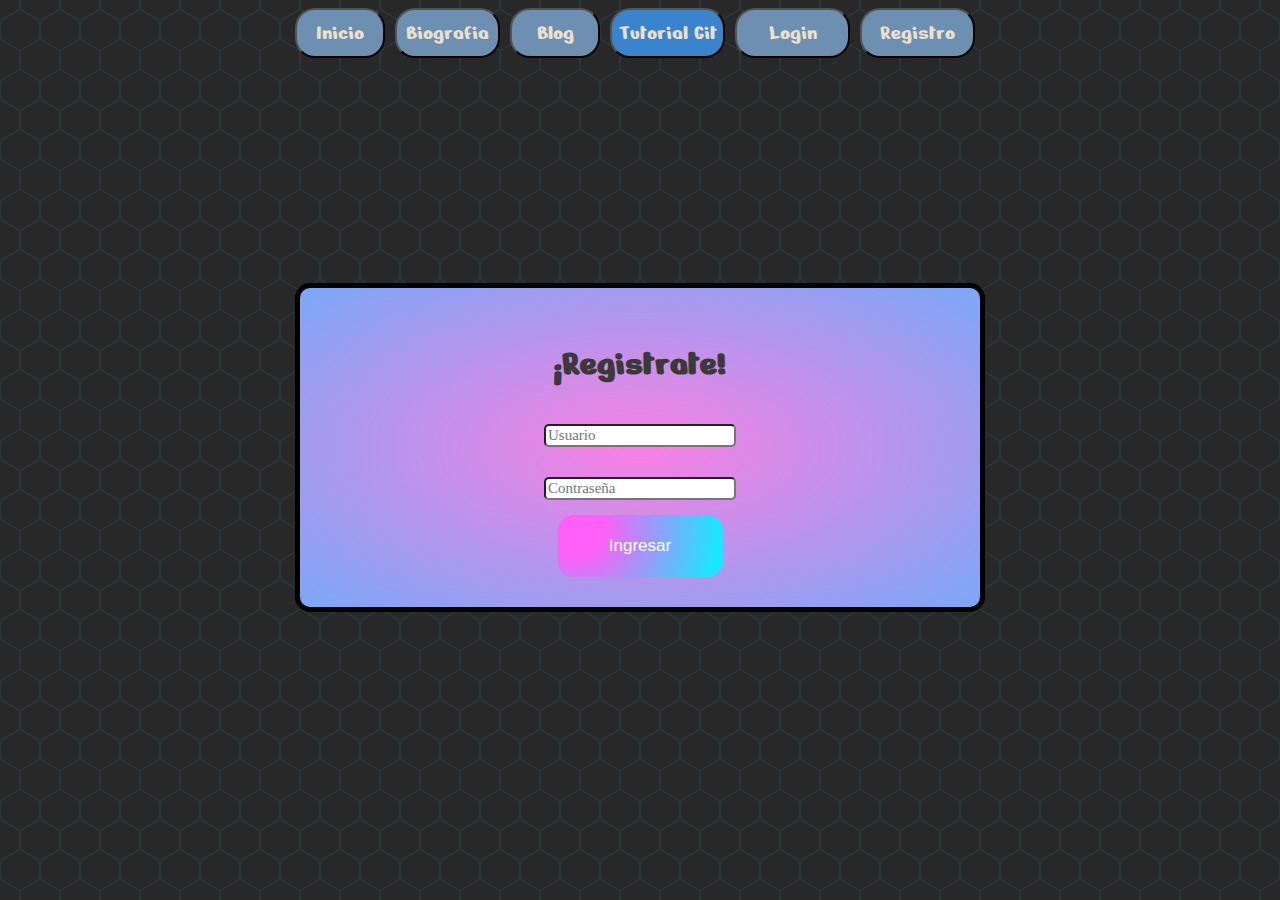
<file: index_registro.html>
<!DOCTYPE html>
<html lang="en">
<head>
    <meta charset="UTF-8">
    <meta name="viewport" content="width=device-width, initial-scale=1.0">
    <link rel="stylesheet" href="registro.css">
    <title>Registro</title>
</head>
<body>
    <div class="container">

        <div class="encabezado">

            <div class="botones">  <!--Esta etiqueta guardara los botones-->

                <a href="index2.html">
                    <button class="boton1">Inicio</button>
                </a>
                
                <a href="index.html">
                  <button class="boton2">Biografia</button>
                </a>

                <a href="index1.html">
                    <button class="boton3">Blog</button>
                </a>
                
                <a href="index3.html">
                  <button class="boton4">Tutorial Git</button>
                </a>
  
                <a href="index_login.html">
                  <button class="boton5">Login</button>
                </a>

                  <button class="boton6">Registro</button>
            
              </div>

              <div class="tarjeta_registro">
                <h1>¡Registrate!</h1>
            
    
                <div class="primer_nombre inputs">
                    <input type="text" id="registerUsername" name="first_name" placeholder="Usuario" style="border-radius: 5px;
                    font-family: Nerko One cursive;
                    font-weight: 400;
                    font-size: smaller">
                </div>
        
                <div class="password inputs">
                    <input type="password" id="registerPassword" name="Passwordd" placeholder="Contraseña" style="border-radius: 5px;
                    font-family: Nerko One cursive;
                    font-weight: 400;
                    font-size: smaller;">
                </div>
    
                <a href="index_login.html" id="registerForm">
                    <button class="btn_registrarse">Ingresar</button>
                    
                </a>
    
            </div>

        </div>

        

    </div>

    <script src="login.js"></script>

</body>
</html>
</file>
<file: biografia.css>
/* importar url para la fuente de la pagina */
@import url('https://fonts.googleapis.com/css2?family=Nerko+One&display=swap');
html {
  /* Ponerle estilo al HTML */
    width: 100%;
    height: 100%;
    background: radial-gradient(
          circle farthest-side at 0% 50%,
          #282828 23.5%,
          rgba(255, 170, 0, 0) 0
        )
        21px 30px,
      radial-gradient(
          circle farthest-side at 0% 50%,
          #2c3539 24%,
          rgba(240, 166, 17, 0) 0
        )
        19px 30px,
      linear-gradient(
          #282828 14%,
          rgba(240, 166, 17, 0) 0,
          rgba(240, 166, 17, 0) 85%,
          #282828 0
        )
        0 0,
      linear-gradient(
          150deg,
          #282828 24%,
          #2c3539 0,
          #2c3539 26%,
          rgba(240, 166, 17, 0) 0,
          rgba(240, 166, 17, 0) 74%,
          #2c3539 0,
          #2c3539 76%,
          #282828 0
        )
        0 0,
      linear-gradient(
          30deg,
          #282828 24%,
          #2c3539 0,
          #2c3539 26%,
          rgba(240, 166, 17, 0) 0,
          rgba(240, 166, 17, 0) 74%,
          #2c3539 0,
          #2c3539 76%,
          #282828 0
        )
        0 0,
      linear-gradient(90deg, #2c3539 2%, #282828 0, #282828 98%, #2c3539 0%) 0 0
        #282828;
    background-size: 40px 60px;
}

body {
  /* Configurar la fuente del cuerpo de la pagina */
    font-family: "Nerko One", cursive;
    font-weight: 400;
    font-size: large;
    color: rgb(236, 223, 204);
}

/* Configurar todos los botones */
.botones {
    display: flex;
    justify-content: center;
    text-align: center;
  }
  
  .boton1 {
    border-radius: 20px;
    width: 90px;
    height: 50px;
    background-color:rgb(109, 144, 178);
    margin-right: 10px;
    font-family: "Nerko One", cursive;
    font-weight: 400;
    font-size: larger;
    color: rgb(236, 223, 204);
  }
  
  .boton1:hover {
    background-color:rgb(58, 132, 205);
  }
  
  .boton2 {
    border-radius: 20px;
    width: 105px;
    height: 50px;
    background-color:rgb(58, 132, 205);;
    margin-right: 10px;
    font-family: "Nerko One", cursive;
    font-weight: 400;
    font-size: larger;
    color: rgb(236, 223, 204);
  }
  
  .boton2:hover {
    background-color:rgb(58, 132, 205);
  }
  
  .boton3 {
    border-radius: 20px;
    width: 90px;
    height: 50px;
    background-color:rgb(109, 144, 178);
    margin-right: 10px;
    font-family: "Nerko One", cursive;
    font-weight: 400;
    font-size: larger;    
    color: rgb(236, 223, 204);
  }
  
  .boton3:hover {
    background-color:rgb(58, 132, 205);
  }

  .boton4 {
    border-radius: 20px;
    width: 115px;
    height: 50px;
    background-color:rgb(109, 144, 178);
    margin-right: 10px;
    font-family: "Nerko One", cursive;
    font-weight: 400;
    font-size: larger;    
    color: rgb(236, 223, 204);
  }
  
  .boton4:hover {
    background-color:rgb(58, 132, 205);
  }

  .boton5 {
    border-radius: 20px;
    width: 115px;
    height: 50px;
    background-color:rgb(109, 144, 178);
    margin-right: 10px;
    font-family: "Nerko One", cursive;
    font-weight: 400;
    font-size: larger;    
    color: rgb(236, 223, 204);
  }
  
  .boton5:hover {
    background-color:rgb(58, 132, 205);
  }
  
  .boton6 {
    border-radius: 20px;
    width: 115px;
    height: 50px;
    background-color:rgb(109, 144, 178);
    margin-right: 10px;
    font-family: "Nerko One", cursive;
    font-weight: 400;
    font-size: larger;    
    color: rgb(236, 223, 204);
  }
  
  .boton6:hover {
    background-color:rgb(58, 132, 205);
  }
  

h1 {
    display: flex;
    justify-content: center;
    font-size: xx-large; 
    color: rgb(19, 132, 138);
}

.encabezado {
    display: flex;
    justify-content: center;
    margin: 50px;
}

 /* Añadiendole estilo a la tarjeta de presentacion */
.card {
    width: 17em;
    height: 22.5em;
    background: #171717;
    transition: 1s ease-in-out;
    clip-path: polygon(30px 0%, 100% 0, 100% calc(100% - 30px), calc(100% - 30px) 100%, 0 100%, 0% 30px);
    border-top-right-radius: 20px;
    border-bottom-left-radius: 20px;
    display: flex;
    flex-direction: column;
  }
  
  .card span {
    font-weight: bold;
    color: white;
    text-align: center;
    display: block;
    font-size: 1em;
  }
  
  .card .info {
    font-weight: 400;
    color: white;
    display: block;
    text-align: center;
    margin: 1em;
  }
  
  .card .img {
    width: 4.8em;
    height: 4.8em;
    background: white;
    border-radius: 15px;
    margin: auto;
  }
  
  .card .share {
    margin-top: 1em;
    display: flex;
    justify-content: center;
    gap: 1em;
  }
  
  .card a {
    color: white;
    transition: .4s ease-in-out;
  }
  
  .card a:hover {
    color: red;
  }
  
  .card button {
    padding: 0.8em 1.7em;
    display: block;
    margin: auto;
    border-radius: 25px;
    border: none;
    font-weight: bold;
    background: #ffffff;
    color: rgb(0, 0, 0);
    transition: .4s ease-in-out;
  }
  
  .card button:hover {
    background: red;
    color: white;
    cursor: pointer;
  }
</file>
<file: blog.css>
/* importar url para la fuente de la pagina */
@import url('https://fonts.googleapis.com/css2?family=Nerko+One&display=swap');
html {
  /* Ponerle estilo al HTML */
    width: 100%;
    height: 100%;
    background: radial-gradient(
          circle farthest-side at 0% 50%,
          #282828 23.5%,
          rgba(255, 170, 0, 0) 0
        )
        21px 30px,
      radial-gradient(
          circle farthest-side at 0% 50%,
          #2c3539 24%,
          rgba(240, 166, 17, 0) 0
        )
        19px 30px,
      linear-gradient(
          #282828 14%,
          rgba(240, 166, 17, 0) 0,
          rgba(240, 166, 17, 0) 85%,
          #282828 0
        )
        0 0,
      linear-gradient(
          150deg,
          #282828 24%,
          #2c3539 0,
          #2c3539 26%,
          rgba(240, 166, 17, 0) 0,
          rgba(240, 166, 17, 0) 74%,
          #2c3539 0,
          #2c3539 76%,
          #282828 0
        )
        0 0,
      linear-gradient(
          30deg,
          #282828 24%,
          #2c3539 0,
          #2c3539 26%,
          rgba(240, 166, 17, 0) 0,
          rgba(240, 166, 17, 0) 74%,
          #2c3539 0,
          #2c3539 76%,
          #282828 0
        )
        0 0,
      linear-gradient(90deg, #2c3539 2%, #282828 0, #282828 98%, #2c3539 0%) 0 0
        #282828;
    background-size: 40px 60px;
}

body {
  /* Configurar la fuente del cuerpo de la pagina */
    font-family: "Nerko One", cursive;
    font-weight: 400;
    font-size: large;
    color: rgb(236, 223, 204);
}

/* Configurar todos los botones */
.encabezado {
    display: flex;
    justify-content: center;
  }
  
  .boton1 {
    border-radius: 20px;
    width: 90px;
    height: 50px;
    background-color:rgb(109, 144, 178);
    margin-right: 10px;
    font-family: "Nerko One", cursive;
    font-weight: 400;
    font-size: larger;
    color: rgb(236, 223, 204);
  }
  
  .boton1:hover {
    background-color:rgb(58, 132, 205);
  }
  
  .boton2 {
    border-radius: 20px;
    width: 105px;
    height: 50px;
    background-color:rgb(109, 144, 178);
    margin-right: 10px;
    font-family: "Nerko One", cursive;
    font-weight: 400;
    font-size: larger;
    color: rgb(236, 223, 204);
  }
  
  .boton2:hover {
    background-color:rgb(58, 132, 205);
  }
  
  .boton3 {
    border-radius: 20px;
    width: 90px;
    height: 50px;
    background-color:rgb(58, 132, 205);
    margin-right: 10px;
    font-family: "Nerko One", cursive;
    font-weight: 400;
    font-size: larger;    
    color: rgb(236, 223, 204);
  }
  
  .boton3:hover {
    background-color:rgb(58, 132, 205);
  }

  .boton4 {
    border-radius: 20px;
    width: 115px;
    height: 50px;
    background-color:rgb(109, 144, 178);
    margin-right: 10px;
    font-family: "Nerko One", cursive;
    font-weight: 400;
    font-size: larger;    
    color: rgb(236, 223, 204);
  }
  
  .boton4:hover {
    background-color:rgb(58, 132, 205);
  }

  .boton5 {
    border-radius: 20px;
    width: 115px;
    height: 50px;
    background-color:rgb(109, 144, 178);
    margin-right: 10px;
    font-family: "Nerko One", cursive;
    font-weight: 400;
    font-size: larger;    
    color: rgb(236, 223, 204);
  }
  
  .boton5:hover {
    background-color:rgb(58, 132, 205);
  }
  
  .boton6 {
    border-radius: 20px;
    width: 115px;
    height: 50px;
    background-color:rgb(109, 144, 178);
    margin-right: 10px;
    font-family: "Nerko One", cursive;
    font-weight: 400;
    font-size: larger;    
    color: rgb(236, 223, 204);
  }
  
  .boton6:hover {
    background-color:rgb(58, 132, 205);
  }
  

h1 {
    color: rgb(253, 223, 223);
    text-align: center;
    font-size: xx-large;
}

h2 {
    color: rgb(253, 223, 223);
    text-align: center; 
    font-size: xx-large;
}

h3 {
    color: rgb(253, 223, 223);
    text-align: center;
    font-size: xx-large;
}

.parrafo1 {
    font-size: larger;
}

.parrafo2 {
    font-size: larger;
}

.parrafo3 {
    font-size: large;
}

.lista {
    text-align: center;
    font-size: xx-large;
}
</file>
<file: inicio.css>
/* importar url para la fuente de la pagina */
@import url('https://fonts.googleapis.com/css2?family=Nerko+One&display=swap');
html {
  /* Ponerle estilo al HTML */
    width: 100%;
    height: 100%;
    background: radial-gradient(
          circle farthest-side at 0% 50%,
          #282828 23.5%,
          rgba(255, 170, 0, 0) 0
        )
        21px 30px,
      radial-gradient(
          circle farthest-side at 0% 50%,
          #2c3539 24%,
          rgba(240, 166, 17, 0) 0
        )
        19px 30px,
      linear-gradient(
          #282828 14%,
          rgba(240, 166, 17, 0) 0,
          rgba(240, 166, 17, 0) 85%,
          #282828 0
        )
        0 0,
      linear-gradient(
          150deg,
          #282828 24%,
          #2c3539 0,
          #2c3539 26%,
          rgba(240, 166, 17, 0) 0,
          rgba(240, 166, 17, 0) 74%,
          #2c3539 0,
          #2c3539 76%,
          #282828 0
        )
        0 0,
      linear-gradient(
          30deg,
          #282828 24%,
          #2c3539 0,
          #2c3539 26%,
          rgba(240, 166, 17, 0) 0,
          rgba(240, 166, 17, 0) 74%,
          #2c3539 0,
          #2c3539 76%,
          #282828 0
        )
        0 0,
      linear-gradient(90deg, #2c3539 2%, #282828 0, #282828 98%, #2c3539 0%) 0 0
        #282828;
    background-size: 40px 60px;
}

body {
  /* Configurar la fuente del cuerpo de la pagina */
    font-family: "Nerko One", cursive;
    font-weight: 400;
    font-size: large;
    color: rgb(236, 223, 204);
}
/* Configurar todos los botones */
.botones {
  display: flex;
  justify-content: center;
  text-align: center;
}

.boton1 {
  border-radius: 20px;
  width: 90px;
  height: 50px;
  background-color:rgb(58, 132, 205);
  margin-right: 10px;
  font-family: "Nerko One", cursive;
  font-weight: 400;
  font-size: larger;
  color: rgb(236, 223, 204);
}

.boton1:hover {
  background-color:rgb(58, 132, 205);
}

.boton2 {
  border-radius: 20px;
  width: 105px;
  height: 50px;
  background-color:rgb(109, 144, 178);
  margin-right: 10px;
  font-family: "Nerko One", cursive;
  font-weight: 400;
  font-size: larger;
  color: rgb(236, 223, 204);
}

.boton2:hover {
  background-color:rgb(58, 132, 205);
}

.boton3 {
  border-radius: 20px;
  width: 90px;
  height: 50px;
  background-color:rgb(109, 144, 178);
  margin-right: 10px;
  font-family: "Nerko One", cursive;
  font-weight: 400;
  font-size: larger;    
  color: rgb(236, 223, 204);
}

.boton3:hover {
  background-color:rgb(58, 132, 205);
}

.boton4 {
  border-radius: 20px;
  width: 115px;
  height: 50px;
  background-color:rgb(109, 144, 178);
  margin-right: 10px;
  font-family: "Nerko One", cursive;
  font-weight: 400;
  font-size: larger;    
  color: rgb(236, 223, 204);
}

.boton4:hover {
  background-color:rgb(58, 132, 205);
}

.boton5 {
  border-radius: 20px;
  width: 115px;
  height: 50px;
  background-color:rgb(109, 144, 178);
  margin-right: 10px;
  font-family: "Nerko One", cursive;
  font-weight: 400;
  font-size: larger;    
  color: rgb(236, 223, 204);
}

.boton5:hover {
  background-color:rgb(58, 132, 205);
}

.boton6 {
  border-radius: 20px;
  width: 115px;
  height: 50px;
  background-color:rgb(109, 144, 178);
  margin-right: 10px;
  font-family: "Nerko One", cursive;
  font-weight: 400;
  font-size: larger;    
  color: rgb(236, 223, 204);
}

.boton6:hover {
  background-color:rgb(58, 132, 205);
}

h1 {
  /* Ponerle un color al primer titulo de la pagina */
    display: flex;
    justify-content: center;
    font-size: xx-large; 
    color: rgb(19, 132, 138);
}

h2 {
  display: flex;
  justify-content: center;
  color: rgb(233, 223, 223);
  font-size: xx-large
}

.socket {
  width: 200px;
  height: 200px;
  position: absolute;
  left: 50%;
  margin-left: -100px;
  top: 50%;
  margin-top: -100px;
}

.hex-brick {
  background: #000000;
  width: 30px;
  height: 17px;
  position: absolute;
  top: 5px;
  animation-name: fade00;
  animation-duration: 2s;
  animation-iteration-count: infinite;
  -webkit-animation-name: fade00;
  -webkit-animation-duration: 2s;
  -webkit-animation-iteration-count: infinite;
}

.h2 {
  transform: rotate(60deg);
  -webkit-transform: rotate(60deg);
}

.h3 {
  transform: rotate(-60deg);
  -webkit-transform: rotate(-60deg);
}

.imagen-inicio {
  border-image: 20px;
  width: 1200px;
  height: 800px;
}
</file>
<file: tutorial.css>
/* importar url para la fuente de la pagina */
@import url('https://fonts.googleapis.com/css2?family=Nerko+One&display=swap');
html {
  /* Ponerle estilo al HTML */
    width: 100%;
    height: 100%;
    background: radial-gradient(
          circle farthest-side at 0% 50%,
          #282828 23.5%,
          rgba(255, 170, 0, 0) 0
        )
        21px 30px,
      radial-gradient(
          circle farthest-side at 0% 50%,
          #2c3539 24%,
          rgba(240, 166, 17, 0) 0
        )
        19px 30px,
      linear-gradient(
          #282828 14%,
          rgba(240, 166, 17, 0) 0,
          rgba(240, 166, 17, 0) 85%,
          #282828 0
        )
        0 0,
      linear-gradient(
          150deg,
          #282828 24%,
          #2c3539 0,
          #2c3539 26%,
          rgba(240, 166, 17, 0) 0,
          rgba(240, 166, 17, 0) 74%,
          #2c3539 0,
          #2c3539 76%,
          #282828 0
        )
        0 0,
      linear-gradient(
          30deg,
          #282828 24%,
          #2c3539 0,
          #2c3539 26%,
          rgba(240, 166, 17, 0) 0,
          rgba(240, 166, 17, 0) 74%,
          #2c3539 0,
          #2c3539 76%,
          #282828 0
        )
        0 0,
      linear-gradient(90deg, #2c3539 2%, #282828 0, #282828 98%, #2c3539 0%) 0 0
        #282828;
    background-size: 40px 60px;
}

body {
  /* Configurar la fuente del cuerpo de la pagina */
    font-family: "Nerko One", cursive;
    font-weight: 400;
    font-size: large;
    color: rgb(236, 223, 204);
}
/* Configurar todos los botones */
.botones {
  display: flex;
  justify-content: center;
  text-align: center;
}

.boton1 {
  border-radius: 20px;
  width: 90px;
  height: 50px;
  background-color:rgb(109, 144, 178);
  margin-right: 10px;
  font-family: "Nerko One", cursive;
  font-weight: 400;
  font-size: larger;
  color: rgb(236, 223, 204);
}

.boton1:hover {
  background-color:rgb(58, 132, 205);
}

.boton2 {
  border-radius: 20px;
  width: 105px;
  height: 50px;
  background-color:rgb(109, 144, 178);
  margin-right: 10px;
  font-family: "Nerko One", cursive;
  font-weight: 400;
  font-size: larger;
  color: rgb(236, 223, 204);
}

.boton2:hover {
  background-color:rgb(58, 132, 205);
}

.boton3 {
  border-radius: 20px;
  width: 90px;
  height: 50px;
  background-color:rgb(109, 144, 178);
  margin-right: 10px;
  font-family: "Nerko One", cursive;
  font-weight: 400;
  font-size: larger;    
  color: rgb(236, 223, 204);
}

.boton3:hover {
  background-color:rgb(58, 132, 205);
}

.boton4 {
    border-radius: 20px;
    width: 115px;
    height: 50px;
    background-color:rgb(58, 132, 205);
    margin-right: 10px;
    font-family: "Nerko One", cursive;
    font-weight: 400;
    font-size: larger;    
    color: rgb(236, 223, 204);
  }
  
  .boton4:hover {
    background-color:rgb(58, 132, 205);
  }

  .boton5 {
    border-radius: 20px;
    width: 115px;
    height: 50px;
    background-color:rgb(109, 144, 178);
    margin-right: 10px;
    font-family: "Nerko One", cursive;
    font-weight: 400;
    font-size: larger;    
    color: rgb(236, 223, 204);
  }
  
  .boton5:hover {
    background-color:rgb(58, 132, 205);
  }
  
  .boton6 {
    border-radius: 20px;
    width: 115px;
    height: 50px;
    background-color:rgb(109, 144, 178);
    margin-right: 10px;
    font-family: "Nerko One", cursive;
    font-weight: 400;
    font-size: larger;    
    color: rgb(236, 223, 204);
  }
  
  .boton6:hover {
    background-color:rgb(58, 132, 205);
  }

h1 {
  display: flex;
    justify-content: center;
    font-size: xxx-large;
    color: cornflowerblue;
}

h2 {
  display: flex;
  justify-content: center;
  color: #86abee;
  font-size: 30px;
}

h3 {
  display: flex;
    justify-content: center;
    color: cornflowerblue;
    font-size: 25px;
}

h4 {
  display: flex;
  justify-content: center;
  color: cornflowerblue;
  font-size: 25px;
}

h5 {
  display: flex;
  justify-content: center;
  color: cornflowerblue;
  font-size: 25px;
}

h6 {
  display: flex;
  justify-content: center;
  color: cornflowerblue;
  font-size: 35px;
}
</file>
<file: login.css>
/* importar url para la fuente de la pagina */
@import url('https://fonts.googleapis.com/css2?family=Nerko+One&display=swap');

html {
  /* Ponerle estilo al HTML */
    width: 100%;
    height: 100%;
    background: radial-gradient(
          circle farthest-side at 0% 50%,
          #282828 23.5%,
          rgba(255, 170, 0, 0) 0
        )
        21px 30px,
      radial-gradient(
          circle farthest-side at 0% 50%,
          #2c3539 24%,
          rgba(240, 166, 17, 0) 0
        )
        19px 30px,
      linear-gradient(
          #282828 14%,
          rgba(240, 166, 17, 0) 0,
          rgba(240, 166, 17, 0) 85%,
          #282828 0
        )
        0 0,
      linear-gradient(
          150deg,
          #282828 24%,
          #2c3539 0,
          #2c3539 26%,
          rgba(240, 166, 17, 0) 0,
          rgba(240, 166, 17, 0) 74%,
          #2c3539 0,
          #2c3539 76%,
          #282828 0
        )
        0 0,
      linear-gradient(
          30deg,
          #282828 24%,
          #2c3539 0,
          #2c3539 26%,
          rgba(240, 166, 17, 0) 0,
          rgba(240, 166, 17, 0) 74%,
          #2c3539 0,
          #2c3539 76%,
          #282828 0
        )
        0 0,
      linear-gradient(90deg, #2c3539 2%, #282828 0, #282828 98%, #2c3539 0%) 0 0
        #282828;
    background-size: 40px 60px;
}

body {
    /* Configurar la fuente del cuerpo de la pagina */
    font-family: "Nerko One", cursive;
    font-weight: 400;
    font-size: large;
    color: rgb(236, 223, 204);
}

.container {
  display: flex;
  justify-content: center;
}

/* Configurar todos los botones */
.botones {
  display: flex;
  justify-content: center;
  text-align: center;
}

.boton1 {
  border-radius: 20px;
  width: 90px;
  height: 50px;
  background-color:rgb(109, 144, 178);
  margin-right: 10px;
  font-family: "Nerko One", cursive;
  font-weight: 400;
  font-size: larger;
  color: rgb(236, 223, 204);
}

.boton1:hover {
  background-color:rgb(58, 132, 205);
}

.boton2 {
  border-radius: 20px;
  width: 105px;
  height: 50px;
  background-color:rgb(109, 144, 178);
  margin-right: 10px;
  font-family: "Nerko One", cursive;
  font-weight: 400;
  font-size: larger;
  color: rgb(236, 223, 204);
}

.boton2:hover {
  background-color:rgb(58, 132, 205);
}

.boton3 {
  border-radius: 20px;
  width: 90px;
  height: 50px;
  background-color:rgb(109, 144, 178);
  margin-right: 10px;
  font-family: "Nerko One", cursive;
  font-weight: 400;
  font-size: larger;    
  color: rgb(236, 223, 204);
}

.boton3:hover {
  background-color:rgb(58, 132, 205);
}

.boton4 {
    border-radius: 20px;
    width: 115px;
    height: 50px;
    background-color:rgb(58, 132, 205);
    margin-right: 10px;
    font-family: "Nerko One", cursive;
    font-weight: 400;
    font-size: larger;    
    color: rgb(236, 223, 204);
  }
  
  .boton4:hover {
    background-color:rgb(58, 132, 205);
  }

  .boton5 {
    border-radius: 20px;
    width: 115px;
    height: 50px;
    background-color:rgb(109, 144, 178);
    margin-right: 10px;
    font-family: "Nerko One", cursive;
    font-weight: 400;
    font-size: larger;    
    color: rgb(236, 223, 204);
  }
  
  .boton5:hover {
    background-color:rgb(58, 132, 205);
  }
  
  .boton6 {
    border-radius: 20px;
    width: 115px;
    height: 50px;
    background-color:rgb(109, 144, 178);
    margin-right: 10px;
    font-family: "Nerko One", cursive;
    font-weight: 400;
    font-size: larger;    
    color: rgb(236, 223, 204);
  }
  
  .boton6:hover {
    background-color:rgb(58, 132, 205);
  }

.tarjeta_login {
    display: flex;
    padding: 15px;
    margin-top: 25vh;
    border: 5px solid black;
    flex-flow: column wrap;
    align-items: center;
    border-radius: 15px;
    background-color: rgb(159, 153, 153);
}

.usuario {
  margin: 20px;
}

.password {
  margin: 15px;
}

.iniciar_sesion {
  margin-top: 30px;
  margin-bottom: 30px;
  border-radius: 10px;
  padding-left: 10px;
  padding-right: 10px;
}

.btn_iniciar {
  border-radius: 10px;
  border: transparent;
  padding: 10px;
  background-color: rgb(109, 144, 178);
  font-family: "Nerko One", cursive;
  font-weight: 400;
  font-size: x-large;
  color: rgb(74, 72, 68);
}

.btn_iniciar:hover {
  background-color: rgb(78, 105, 131);
}

/* Css del Boton animado */

.animated-button {
    position: relative;
    display: flex;
    align-items: center;
    gap: 4px;
    padding: 16px 36px;
    border: 4px solid;
    border-color: transparent;
    font-size: 16px;
    background-color: inherit;
    border-radius: 100px;
    font-weight: 600;
    color: rgb(44, 47, 48);
    box-shadow: 0 0 0 2px  rgb(109, 144, 178);    ;
    cursor: pointer;
    overflow: hidden;
    transition: all 0.6s cubic-bezier(0.23, 1, 0.32, 1);
  }
  
  .animated-button svg {
    position: absolute;
    width: 24px;
    fill:  rgb(109, 144, 178);
    z-index: 9;
    transition: all 0.8s cubic-bezier(0.23, 1, 0.32, 1);
  }
  
  .animated-button .arr-1 {
    right: 16px;
  }
  
  .animated-button .arr-2 {
    left: -25%;
  }
  
  .animated-button .circle {
    position: absolute;
    top: 50%;
    left: 50%;
    transform: translate(-50%, -50%);
    width: 20px;
    height: 20px;
    background-color:  rgb(109, 144, 178);    ;
    border-radius: 50%;
    opacity: 0;
    transition: all 0.8s cubic-bezier(0.23, 1, 0.32, 1);
  }
  
  .animated-button .text {
    position: relative;
    z-index: 1;
    transform: translateX(-12px);
    transition: all 0.8s cubic-bezier(0.23, 1, 0.32, 1);
  }
  
  .animated-button:hover {
    box-shadow: 0 0 0 12px transparent;
    color: #212121;
    border-radius: 12px;
  }
  
  .animated-button:hover .arr-1 {
    right: -25%;
  }
  
  .animated-button:hover .arr-2 {
    left: 16px;
  }
  
  .animated-button:hover .text {
    transform: translateX(12px);
  }
  
  .animated-button:hover svg {
    fill: #212121;
  }
  
  .animated-button:active {
    scale: 0.95;
    box-shadow: 0 0 0 4px greenyellow;
  }
  
  .animated-button:hover .circle {
    width: 220px;
    height: 220px;
    opacity: 1;
  }
</file>
<file: registro.css>
/* importar url para la fuente de la pagina */
@import url('https://fonts.googleapis.com/css2?family=Nerko+One&display=swap');

html {
  /* Ponerle estilo al HTML */
    width: 100%;
    height: 100%;
    background: radial-gradient(
          circle farthest-side at 0% 50%,
          #282828 23.5%,
          rgba(255, 170, 0, 0) 0
        )
        21px 30px,
      radial-gradient(
          circle farthest-side at 0% 50%,
          #2c3539 24%,
          rgba(240, 166, 17, 0) 0
        )
        19px 30px,
      linear-gradient(
          #282828 14%,
          rgba(240, 166, 17, 0) 0,
          rgba(240, 166, 17, 0) 85%,
          #282828 0
        )
        0 0,
      linear-gradient(
          150deg,
          #282828 24%,
          #2c3539 0,
          #2c3539 26%,
          rgba(240, 166, 17, 0) 0,
          rgba(240, 166, 17, 0) 74%,
          #2c3539 0,
          #2c3539 76%,
          #282828 0
        )
        0 0,
      linear-gradient(
          30deg,
          #282828 24%,
          #2c3539 0,
          #2c3539 26%,
          rgba(240, 166, 17, 0) 0,
          rgba(240, 166, 17, 0) 74%,
          #2c3539 0,
          #2c3539 76%,
          #282828 0
        )
        0 0,
      linear-gradient(90deg, #2c3539 2%, #282828 0, #282828 98%, #2c3539 0%) 0 0
        #282828;
    background-size: 40px 60px;
}

body {
    /* Configurar la fuente del cuerpo de la pagina */
    font-family: "Nerko One", cursive;
    font-weight: 400;
    font-size: large;
    color: rgb(236, 223, 204);
}

.container {
    display: flex;
    justify-content: center;
}

/* Configurar todos los botones */
.botones {
  display: flex;
  justify-content: center;
  text-align: center;
}

.boton1 {
  border-radius: 20px;
  width: 90px;
  height: 50px;
  background-color:rgb(109, 144, 178);
  margin-right: 10px;
  font-family: "Nerko One", cursive;
  font-weight: 400;
  font-size: larger;
  color: rgb(236, 223, 204);
}

.boton1:hover {
  background-color:rgb(58, 132, 205);
}

.boton2 {
  border-radius: 20px;
  width: 105px;
  height: 50px;
  background-color:rgb(109, 144, 178);
  margin-right: 10px;
  font-family: "Nerko One", cursive;
  font-weight: 400;
  font-size: larger;
  color: rgb(236, 223, 204);
}

.boton2:hover {
  background-color:rgb(58, 132, 205);
}

.boton3 {
  border-radius: 20px;
  width: 90px;
  height: 50px;
  background-color:rgb(109, 144, 178);
  margin-right: 10px;
  font-family: "Nerko One", cursive;
  font-weight: 400;
  font-size: larger;    
  color: rgb(236, 223, 204);
}

.boton3:hover {
  background-color:rgb(58, 132, 205);
}

.boton4 {
    border-radius: 20px;
    width: 115px;
    height: 50px;
    background-color:rgb(58, 132, 205);
    margin-right: 10px;
    font-family: "Nerko One", cursive;
    font-weight: 400;
    font-size: larger;    
    color: rgb(236, 223, 204);
  }
  
  .boton4:hover {
    background-color:rgb(58, 132, 205);
  }

  .boton5 {
    border-radius: 20px;
    width: 115px;
    height: 50px;
    background-color:rgb(109, 144, 178);
    margin-right: 10px;
    font-family: "Nerko One", cursive;
    font-weight: 400;
    font-size: larger;    
    color: rgb(236, 223, 204);
  }
  
  .boton5:hover {
    background-color:rgb(58, 132, 205);
  }
  
  .boton6 {
    border-radius: 20px;
    width: 115px;
    height: 50px;
    background-color:rgb(109, 144, 178);
    margin-right: 10px;
    font-family: "Nerko One", cursive;
    font-weight: 400;
    font-size: larger;    
    color: rgb(236, 223, 204);
  }
  
  .boton6:hover {
    background-color:rgb(58, 132, 205);
  }

h1 {
    color: rgb(60, 57, 57);
}

.tarjeta_registro {
    display: flex;
    flex-direction: column;
    margin-top: 25vh;
    padding: 30px;
    border: 5px solid black;
    align-items: center;
    border-radius: 15px;
    background: radial-gradient(#fa7fe3, #7ba8f6);
}

.inputs {
    display: flex;
    justify-content: center;
    margin: 15px;
    width: 300px;
}

.btn_registrarse {
    width: 165px;
    height: 62px;
    cursor: pointer;
    color: #fff;
    font-size: 17px;
    border-radius: 1rem;
    border: none;
    position: relative;
    background: #100720;
    transition: 0.1s;
}

.btn_registrarse::after {
    content: '';
    width: 100%;
    height: 100%;
    background-image: radial-gradient( circle farthest-corner at 10% 20%,  rgba(255,94,247,1) 17.8%, rgba(2,245,255,1) 100.2% );
    filter: blur(15px);
    z-index: -1;
    position: absolute;
    left: 0;
    top: 0;
}

.btn_registrarse {
    background: radial-gradient( circle farthest-corner at 10% 20%,  rgba(255,94,247,1) 17.8%, rgba(2,245,255,1) 100.2% );
    transition: 0.5s;
}
</file>
